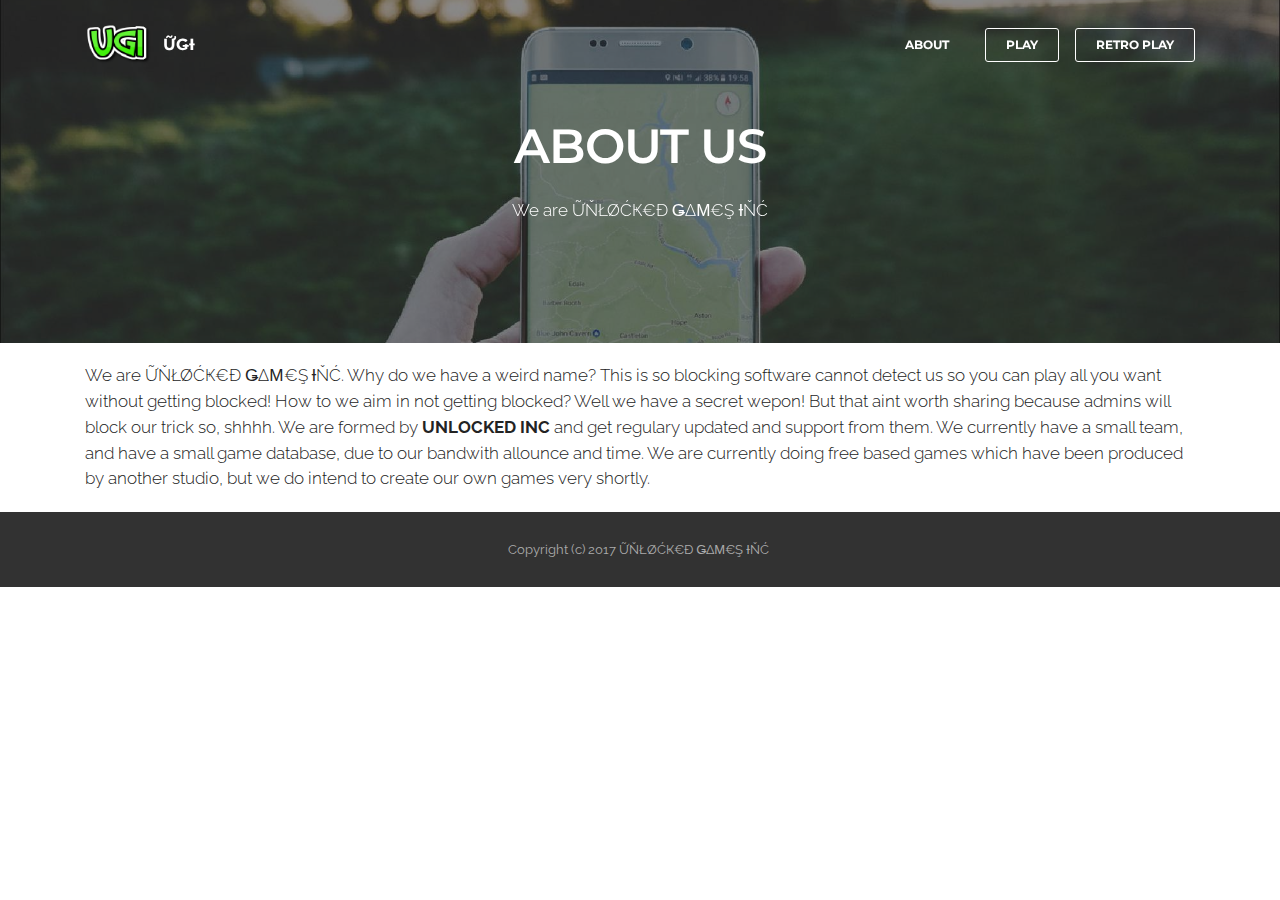
<file: about.html>
<!DOCTYPE html>
<html>
<head>
  <!-- Site made with Mobirise Website Builder v3.12.1, https://mobirise.com -->
  <meta charset="UTF-8">
  <meta http-equiv="X-UA-Compatible" content="IE=edge">
  <meta name="generator" content="Mobirise v3.12.1, mobirise.com">
  <meta name="viewport" content="width=device-width, initial-scale=1">
  <link rel="shortcut icon" href="assets/images/coollogo-com-168x128.png" type="image/x-icon">
  <meta name="description" content="WE ARE NOTHING">
  <title>ỮŇŁØĆҜ€Đ ǤΔΜ€Ş ƗŇĆ</title>
  <link rel="stylesheet" href="https://fonts.googleapis.com/css?family=Lora:400,700,400italic,700italic&amp;subset=latin">
  <link rel="stylesheet" href="https://fonts.googleapis.com/css?family=Montserrat:400,700">
  <link rel="stylesheet" href="https://fonts.googleapis.com/css?family=Raleway:100,100i,200,200i,300,300i,400,400i,500,500i,600,600i,700,700i,800,800i,900,900i">
  <link rel="stylesheet" href="assets/bootstrap-material-design-font/css/material.css">
  <link rel="stylesheet" href="assets/tether/tether.min.css">
  <link rel="stylesheet" href="assets/bootstrap/css/bootstrap.min.css">
  <link rel="stylesheet" href="assets/dropdown/css/style.css">
  <link rel="stylesheet" href="assets/animate.css/animate.min.css">
  <link rel="stylesheet" href="assets/theme/css/style.css">
  <link rel="stylesheet" href="assets/mobirise/css/mbr-additional.css" type="text/css">
  
  
  
</head>
<body>
<section id="menu-3">

    <nav class="navbar navbar-dropdown bg-color transparent navbar-fixed-top">
        <div class="container">

            <div class="mbr-table">
                <div class="mbr-table-cell">

                    <div class="navbar-brand">
                        <a href="index.html" class="navbar-logo"><img src="assets/images/coollogo-com-168x128.png" alt="Mobirise"></a>
                        <a class="navbar-caption" href="index.html">ỮǤƗ</a>
                    </div>

                </div>
                <div class="mbr-table-cell">

                    <button class="navbar-toggler pull-xs-right hidden-md-up" type="button" data-toggle="collapse" data-target="#exCollapsingNavbar">
                        <div class="hamburger-icon"></div>
                    </button>

                    <ul class="nav-dropdown collapse pull-xs-right nav navbar-nav navbar-toggleable-sm" id="exCollapsingNavbar"><li class="nav-item"><a class="nav-link link" href="about.html">ABOUT</a></li><li class="nav-item nav-btn"><a class="nav-link btn btn-white btn-white-outline" href="g_lib.html">PLAY</a></li><li class="nav-item nav-btn"><a class="nav-link btn btn-white btn-white-outline" href="r_g_lib.html">RETRO PLAY</a></li></ul>
                    <button hidden="" class="navbar-toggler navbar-close" type="button" data-toggle="collapse" data-target="#exCollapsingNavbar">
                        <div class="close-icon"></div>
                    </button>

                </div>
            </div>

        </div>
    </nav>

</section>

<section class="engine"><a rel="external" href="https://mobirise.com">Mobirise Web Page Maker</a></section><section class="mbr-section article mbr-parallax-background mbr-after-navbar" id="msg-box8-4" style="background-image: url(assets/images/mbr-2000x1331.jpg); padding-top: 120px; padding-bottom: 120px;">

    <div class="mbr-overlay" style="opacity: 0.5; background-color: rgb(34, 34, 34);">
    </div>
    <div class="container">
        <div class="row">
            <div class="col-md-8 col-md-offset-2 text-xs-center">
                <h3 class="mbr-section-title display-2">ABOUT US</h3>
                <div class="lead"><p>We are ỮŇŁØĆҜ€Đ ǤΔΜ€Ş ƗŇĆ</p></div>
                
            </div>
        </div>
    </div>

</section>

<section class="mbr-section article mbr-section__container" id="content1-5" style="background-color: rgb(255, 255, 255); padding-top: 20px; padding-bottom: 20px;">

    <div class="container">
        <div class="row">
            <div class="col-xs-12 lead">We are ỮŇŁØĆҜ€Đ ǤΔΜ€Ş ƗŇĆ. Why do we have a weird name? This is so blocking software cannot detect us so you can play all you want without getting blocked! How to we aim in not getting blocked? Well we have a secret wepon! But that aint worth sharing because admins will block our trick so, shhhh. We are formed by <strong>UNLOCKED INC</strong>&nbsp;and get regulary updated and support from them. We currently have a small team, and have a small game database, due to our bandwith allounce and time. We are currently doing free based games which have been produced by another studio, but we do intend to create our own games very shortly.</div>
        </div>
    </div>

</section>

<footer class="mbr-small-footer mbr-section mbr-section-nopadding" id="footer1-7" style="background-color: rgb(50, 50, 50); padding-top: 1.75rem; padding-bottom: 1.75rem;">
    
    <div class="container">
        <p class="text-xs-center">Copyright (c) 2017 ỮŇŁØĆҜ€Đ ǤΔΜ€Ş ƗŇĆ&nbsp;</p>
    </div>
</footer>


  <script src="assets/web/assets/jquery/jquery.min.js"></script>
  <script src="assets/tether/tether.min.js"></script>
  <script src="assets/bootstrap/js/bootstrap.min.js"></script>
  <script src="assets/smooth-scroll/smooth-scroll.js"></script>
  <script src="assets/dropdown/js/script.min.js"></script>
  <script src="assets/touch-swipe/jquery.touch-swipe.min.js"></script>
  <script src="assets/viewport-checker/jquery.viewportchecker.js"></script>
  <script src="assets/jarallax/jarallax.js"></script>
  <script src="assets/theme/js/script.js"></script>
  
  
  <input name="animation" type="hidden">
  </body>
</html>
</file>
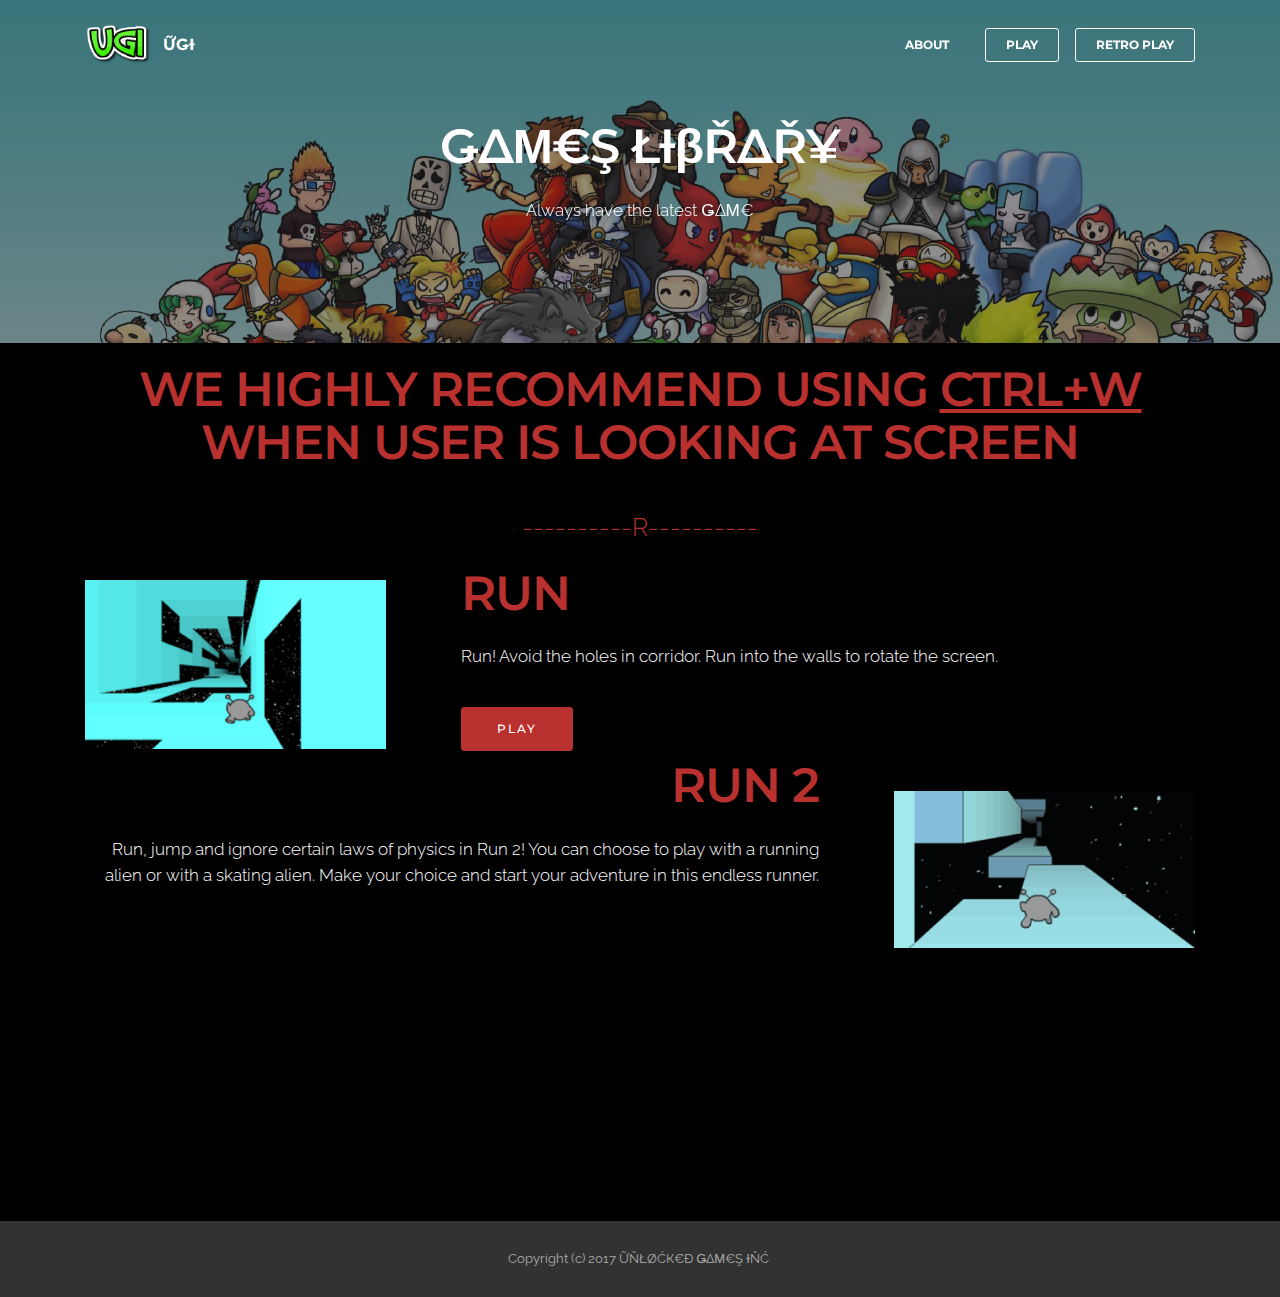
<file: g_lib.html>
<!DOCTYPE html>
<html>
<head>
  <!-- Site made with Mobirise Website Builder v3.12.1, https://mobirise.com -->
  <meta charset="UTF-8">
  <meta http-equiv="X-UA-Compatible" content="IE=edge">
  <meta name="generator" content="Mobirise v3.12.1, mobirise.com">
  <meta name="viewport" content="width=device-width, initial-scale=1">
  <link rel="shortcut icon" href="assets/images/coollogo-com-168x128.png" type="image/x-icon">
  <meta name="description" content="WE ARE NOTHING">
  <title>ỮŇŁØĆҜ€Đ ǤΔΜ€Ş ƗŇĆ</title>
  <link rel="stylesheet" href="https://fonts.googleapis.com/css?family=Lora:400,700,400italic,700italic&amp;subset=latin">
  <link rel="stylesheet" href="https://fonts.googleapis.com/css?family=Montserrat:400,700">
  <link rel="stylesheet" href="https://fonts.googleapis.com/css?family=Raleway:100,100i,200,200i,300,300i,400,400i,500,500i,600,600i,700,700i,800,800i,900,900i">
  <link rel="stylesheet" href="assets/bootstrap-material-design-font/css/material.css">
  <link rel="stylesheet" href="assets/tether/tether.min.css">
  <link rel="stylesheet" href="assets/bootstrap/css/bootstrap.min.css">
  <link rel="stylesheet" href="assets/dropdown/css/style.css">
  <link rel="stylesheet" href="assets/animate.css/animate.min.css">
  <link rel="stylesheet" href="assets/theme/css/style.css">
  <link rel="stylesheet" href="assets/mobirise/css/mbr-additional.css" type="text/css">
  
  
  
</head>
<body>
<section id="menu-2">

    <nav class="navbar navbar-dropdown bg-color transparent navbar-fixed-top">
        <div class="container">

            <div class="mbr-table">
                <div class="mbr-table-cell">

                    <div class="navbar-brand">
                        <a href="index.html" class="navbar-logo"><img src="assets/images/coollogo-com-168x128.png" alt="Mobirise"></a>
                        <a class="navbar-caption" href="index.html">ỮǤƗ</a>
                    </div>

                </div>
                <div class="mbr-table-cell">

                    <button class="navbar-toggler pull-xs-right hidden-md-up" type="button" data-toggle="collapse" data-target="#exCollapsingNavbar">
                        <div class="hamburger-icon"></div>
                    </button>

                    <ul class="nav-dropdown collapse pull-xs-right nav navbar-nav navbar-toggleable-sm" id="exCollapsingNavbar"><li class="nav-item"><a class="nav-link link" href="about.html">ABOUT</a></li><li class="nav-item nav-btn"><a class="nav-link btn btn-white btn-white-outline" href="g_lib.html">PLAY</a></li><li class="nav-item nav-btn"><a class="nav-link btn btn-white btn-white-outline" href="r_g_lib.html">RETRO PLAY</a></li></ul>
                    <button hidden="" class="navbar-toggler navbar-close" type="button" data-toggle="collapse" data-target="#exCollapsingNavbar">
                        <div class="close-icon"></div>
                    </button>

                </div>
            </div>

        </div>
    </nav>

</section>

<section class="engine"><a rel="external" href="https://mobirise.com">Mobirise Site Builder</a></section><section class="mbr-section article mbr-parallax-background mbr-after-navbar" id="msg-box8-9" style="background-image: url(assets/images/9b9cefa3d0b19285a39163230b8edb09-2000x1125.jpg); padding-top: 120px; padding-bottom: 120px;">

    <div class="mbr-overlay" style="opacity: 0.5; background-color: rgb(34, 34, 34);">
    </div>
    <div class="container">
        <div class="row">
            <div class="col-md-8 col-md-offset-2 text-xs-center">
                <h3 class="mbr-section-title display-2">ǤΔΜ€Ş ŁƗβŘΔŘ¥</h3>
                <div class="lead"><p>Always have the latest ǤΔΜ€</p></div>
                
            </div>
        </div>
    </div>

</section>

<section class="mbr-section mbr-section__container article" id="header3-b" style="background-color: rgb(0, 0, 0); padding-top: 20px; padding-bottom: 20px;">
    <div class="container">
        <div class="row">
            <div class="col-xs-12">
                <h3 class="mbr-section-title display-2">WE HIGHLY RECOMMEND USING <u>CTRL+W</u> WHEN USER IS LOOKING AT SCREEN</h3>
                
            </div>
        </div>
    </div>
</section>

<section class="mbr-section article mbr-section__container" id="content1-c" style="background-color: rgb(0, 0, 0); padding-top: 20px; padding-bottom: 20px;">

    <div class="container">
        <div class="row">
            <div class="col-xs-12 lead"><p>----------R----------</p></div>
        </div>
    </div>

</section>

<section class="mbr-section" id="msg-box5-a" style="background-color: rgb(0, 0, 0); padding-top: 0px; padding-bottom: 0px;">

    
    <div class="container">
        <div class="row">
            <div class="mbr-table-md-up">

              <div class="mbr-table-cell mbr-right-padding-md-up mbr-valign-top col-md-7 image-size" style="width: 33%;">
                  <div class="mbr-figure"><img src="assets/images/download-9-1400x784.png"></div>
              </div>

              


              <div class="mbr-table-cell col-md-5 text-xs-center text-md-left content-size">
                  <h3 class="mbr-section-title display-2">RUN</h3>
                  <div class="lead">

                    <p>Run! Avoid the holes in corridor. Run into the walls to rotate the screen.</p>

                  </div>

                  <div><a class="btn btn-primary" href="Flash/run.swf" target="_blank">PLAY</a></div>
              </div>


              

            </div>
        </div>
    </div>

</section>

<section class="mbr-section" id="msg-box5-d" style="background-color: rgb(0, 0, 0); padding-top: 0px; padding-bottom: 0px;">

    
    <div class="container">
        <div class="row">
            <div class="mbr-table-md-up">

              

              <div class="mbr-table-cell col-md-5 text-xs-center text-md-right content-size">
                  <h3 class="mbr-section-title display-2">RUN 2</h3>
                  <div class="lead">

                    <p>Run, jump and ignore certain laws of physics in Run 2! You can choose to play with a running alien or with a skating alien. Make your choice and start your adventure in this endless runner.</p>

                  </div>

                  <div><a class="btn btn-primary" href="Flash/run_2.swf" target="_blank">PLAY</a></div>
              </div>


              


              <div class="mbr-table-cell mbr-left-padding-md-up mbr-valign-top col-md-7 image-size" style="width: 33%;">
                  <div class="mbr-figure"><img src="assets/images/run-1400x730.png"></div>
              </div>

            </div>
        </div>
    </div>

</section>

<section class="mbr-section" id="msg-box5-e" style="background-color: rgb(0, 0, 0); padding-top: 0px; padding-bottom: 0px;">

    
    <div class="container">
        <div class="row">
            <div class="mbr-table-md-up">

              <div class="mbr-table-cell mbr-right-padding-md-up mbr-valign-top col-md-7 image-size" style="width: 35%;">
                  <div class="mbr-figure"><img src="assets/images/run-1400x731.jpg"></div>
              </div>

              


              <div class="mbr-table-cell col-md-5 text-xs-center text-md-left content-size">
                  <h3 class="mbr-section-title display-2">RUN 3</h3>
                  <div class="lead">

                    <p>Run 3 is an incredibly addicting, endless runner-type action/platforming game in which you play as a little grey alien. The little alien is trespassing in an architecturally challenged area that is floating in space.</p>

                  </div>

                  <div><a class="btn btn-primary" href="Flash/run_3_beta.swf" target="_blank">PLAY</a></div>
              </div>


              

            </div>
        </div>
    </div>

</section>

<footer class="mbr-small-footer mbr-section mbr-section-nopadding" id="footer1-7" style="background-color: rgb(50, 50, 50); padding-top: 1.75rem; padding-bottom: 1.75rem;">
    
    <div class="container">
        <p class="text-xs-center">Copyright (c) 2017 ỮŇŁØĆҜ€Đ ǤΔΜ€Ş ƗŇĆ&nbsp;</p>
    </div>
</footer>


  <script src="assets/web/assets/jquery/jquery.min.js"></script>
  <script src="assets/tether/tether.min.js"></script>
  <script src="assets/bootstrap/js/bootstrap.min.js"></script>
  <script src="assets/smooth-scroll/smooth-scroll.js"></script>
  <script src="assets/dropdown/js/script.min.js"></script>
  <script src="assets/touch-swipe/jquery.touch-swipe.min.js"></script>
  <script src="assets/viewport-checker/jquery.viewportchecker.js"></script>
  <script src="assets/jarallax/jarallax.js"></script>
  <script src="assets/theme/js/script.js"></script>
  
  
  <input name="animation" type="hidden">
  </body>
</html>
</file>
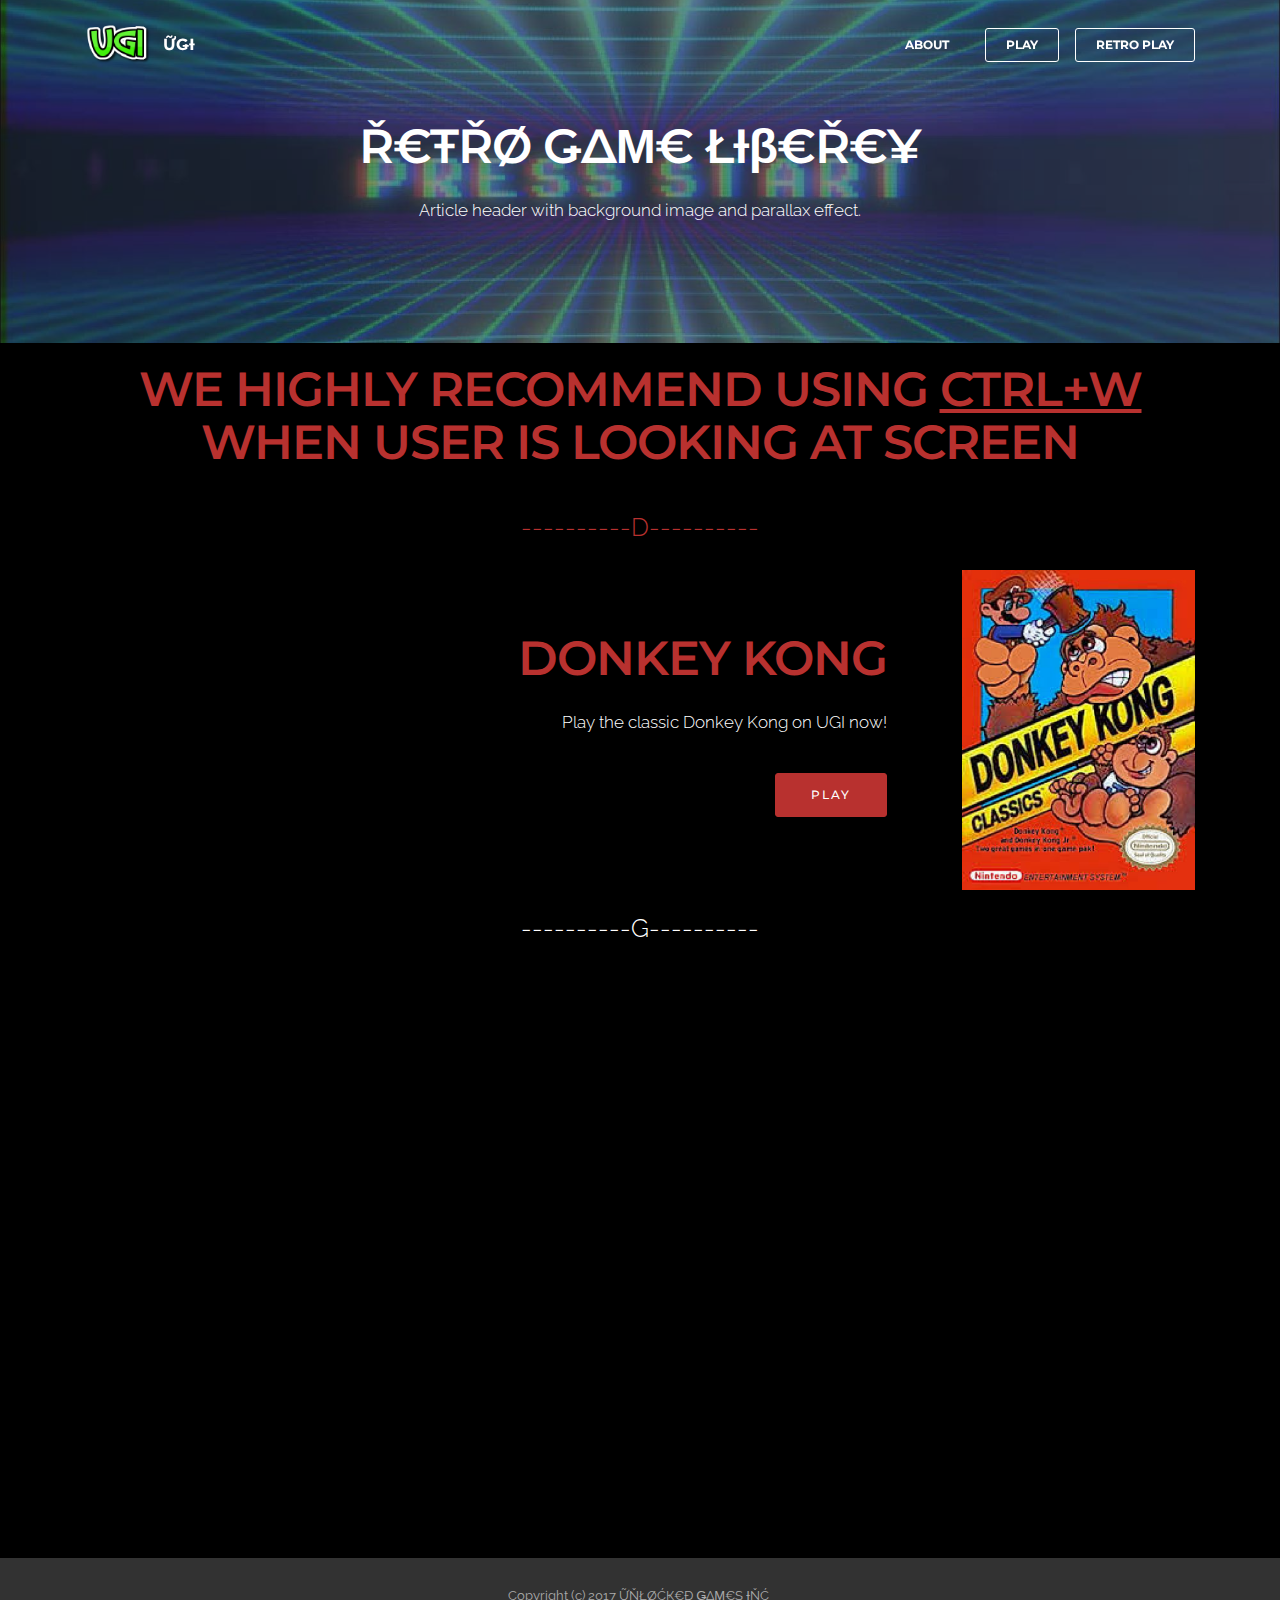
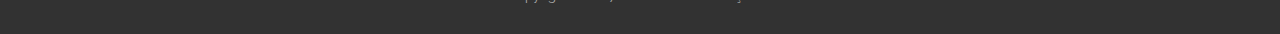
<file: r_g_lib.html>
<!DOCTYPE html>
<html>
<head>
  <!-- Site made with Mobirise Website Builder v3.12.1, https://mobirise.com -->
  <meta charset="UTF-8">
  <meta http-equiv="X-UA-Compatible" content="IE=edge">
  <meta name="generator" content="Mobirise v3.12.1, mobirise.com">
  <meta name="viewport" content="width=device-width, initial-scale=1">
  <link rel="shortcut icon" href="assets/images/coollogo-com-168x128.png" type="image/x-icon">
  <meta name="description" content="WE ARE NOTHING">
  <title>ỮŇŁØĆҜ€Đ ǤΔΜ€Ş ƗŇĆ</title>
  <link rel="stylesheet" href="https://fonts.googleapis.com/css?family=Lora:400,700,400italic,700italic&amp;subset=latin">
  <link rel="stylesheet" href="https://fonts.googleapis.com/css?family=Montserrat:400,700">
  <link rel="stylesheet" href="https://fonts.googleapis.com/css?family=Raleway:100,100i,200,200i,300,300i,400,400i,500,500i,600,600i,700,700i,800,800i,900,900i">
  <link rel="stylesheet" href="assets/bootstrap-material-design-font/css/material.css">
  <link rel="stylesheet" href="assets/tether/tether.min.css">
  <link rel="stylesheet" href="assets/bootstrap/css/bootstrap.min.css">
  <link rel="stylesheet" href="assets/dropdown/css/style.css">
  <link rel="stylesheet" href="assets/animate.css/animate.min.css">
  <link rel="stylesheet" href="assets/theme/css/style.css">
  <link rel="stylesheet" href="assets/mobirise/css/mbr-additional.css" type="text/css">
  
  
  
</head>
<body>
<section id="menu-f">

    <nav class="navbar navbar-dropdown bg-color transparent navbar-fixed-top">
        <div class="container">

            <div class="mbr-table">
                <div class="mbr-table-cell">

                    <div class="navbar-brand">
                        <a href="index.html" class="navbar-logo"><img src="assets/images/coollogo-com-168x128.png" alt="Mobirise"></a>
                        <a class="navbar-caption" href="index.html">ỮǤƗ</a>
                    </div>

                </div>
                <div class="mbr-table-cell">

                    <button class="navbar-toggler pull-xs-right hidden-md-up" type="button" data-toggle="collapse" data-target="#exCollapsingNavbar">
                        <div class="hamburger-icon"></div>
                    </button>

                    <ul class="nav-dropdown collapse pull-xs-right nav navbar-nav navbar-toggleable-sm" id="exCollapsingNavbar"><li class="nav-item"><a class="nav-link link" href="about.html">ABOUT</a></li><li class="nav-item nav-btn"><a class="nav-link btn btn-white btn-white-outline" href="g_lib.html">PLAY</a></li><li class="nav-item nav-btn"><a class="nav-link btn btn-white btn-white-outline" href="r_g_lib.html">RETRO PLAY</a></li></ul>
                    <button hidden="" class="navbar-toggler navbar-close" type="button" data-toggle="collapse" data-target="#exCollapsingNavbar">
                        <div class="close-icon"></div>
                    </button>

                </div>
            </div>

        </div>
    </nav>

</section>

<section class="engine"><a rel="external" href="https://mobirise.com">mobirise.com</a></section><section class="mbr-section article mbr-after-navbar" id="msg-box8-h" style="background-image: url(assets/images/1-2000x1126.jpg); padding-top: 120px; padding-bottom: 120px;">

    <div class="mbr-overlay" style="opacity: 0.5; background-color: rgb(34, 34, 34);">
    </div>
    <div class="container">
        <div class="row">
            <div class="col-md-8 col-md-offset-2 text-xs-center">
                <h3 class="mbr-section-title display-2">Ř€ŦŘØ ǤΔΜ€ ŁƗβ€Ř€¥</h3>
                <div class="lead"><p>Article header with background image and parallax effect.</p></div>
                
            </div>
        </div>
    </div>

</section>

<section class="mbr-section mbr-section__container article" id="header3-l" style="background-color: rgb(0, 0, 0); padding-top: 20px; padding-bottom: 20px;">
    <div class="container">
        <div class="row">
            <div class="col-xs-12">
                <h3 class="mbr-section-title display-2">WE HIGHLY RECOMMEND USING <u>CTRL+W</u> WHEN USER IS LOOKING AT SCREEN</h3>
                
            </div>
        </div>
    </div>
</section>

<section class="mbr-section article mbr-section__container" id="content1-n" style="background-color: rgb(0, 0, 0); padding-top: 20px; padding-bottom: 20px;">

    <div class="container">
        <div class="row">
            <div class="col-xs-12 lead"><p>----------D----------</p></div>
        </div>
    </div>

</section>

<section class="mbr-section" id="msg-box5-k" style="background-color: rgb(0, 0, 0); padding-top: 0px; padding-bottom: 0px;">

    
    <div class="container">
        <div class="row">
            <div class="mbr-table-md-up">

              

              <div class="mbr-table-cell col-md-5 text-xs-center text-md-right content-size">
                  <h3 class="mbr-section-title display-2">DONKEY KONG</h3>
                  <div class="lead">

                    <p>Play the classic Donkey Kong on UGI now!</p>

                  </div>

                  <div><a class="btn btn-primary" href="Flash\retro\UGI-donkey-kong.swf" target="_blank">PLAY</a></div>
              </div>


              


              <div class="mbr-table-cell mbr-left-padding-md-up mbr-valign-top col-md-7 image-size" style="width: 27%;">
                  <div class="mbr-figure"><img src="assets/images/download-1-1400x1927.jpg"></div>
              </div>

            </div>
        </div>
    </div>

</section>

<section class="mbr-section article mbr-section__container" id="content1-o" style="background-color: rgb(0, 0, 0); padding-top: 20px; padding-bottom: 20px;">

    <div class="container">
        <div class="row">
            <div class="col-xs-12 lead">----------G----------</div>
        </div>
    </div>

</section>

<section class="mbr-section" id="msg-box5-p" style="background-color: rgb(0, 0, 0); padding-top: 0px; padding-bottom: 0px;">

    
    <div class="container">
        <div class="row">
            <div class="mbr-table-md-up">

              <div class="mbr-table-cell mbr-right-padding-md-up mbr-valign-top col-md-7 image-size" style="width: 32%;">
                  <div class="mbr-figure"><img src="assets/images/maxresdefault-1400x1050.jpg"></div>
              </div>

              


              <div class="mbr-table-cell col-md-5 text-xs-center text-md-left content-size">
                  <h3 class="mbr-section-title display-2">GALAGA</h3>
                  <div class="lead">

                    <p>Play the classic Galaga on UGI now!</p>

                  </div>

                  <div><a class="btn btn-primary" href="Flash\retro\UGI-galaga.swf" target="_blank">PLAY</a></div>
              </div>


              

            </div>
        </div>
    </div>

</section>

<section class="mbr-section article mbr-section__container" id="content1-m" style="background-color: rgb(0, 0, 0); padding-top: 20px; padding-bottom: 20px;">

    <div class="container">
        <div class="row">
            <div class="col-xs-12 lead"><p>----------M----------</p></div>
        </div>
    </div>

</section>

<section class="mbr-section" id="msg-box5-i" style="background-color: rgb(0, 0, 0); padding-top: 0px; padding-bottom: 0px;">

    
    <div class="container">
        <div class="row">
            <div class="mbr-table-md-up">

              

              <div class="mbr-table-cell col-md-5 text-xs-center text-md-right content-size">
                  <h3 class="mbr-section-title display-2">MARIO CROSSOVER</h3>
                  <div class="lead">

                    <p>Play with your faviourte characters in a mario crossover adventure!<br>*Contains ad, will be disabled soon</p>

                  </div>

                  <div><a class="btn btn-primary" href="Flash\retro\UGI-mario.swf" target="_blank">PLAY</a></div>
              </div>


              


              <div class="mbr-table-cell mbr-left-padding-md-up mbr-valign-top col-md-7 image-size" style="width: 32%;">
                  <div class="mbr-figure"><img src="assets/images/mario-8bit-1400x1400.png"></div>
              </div>

            </div>
        </div>
    </div>

</section>

<footer class="mbr-small-footer mbr-section mbr-section-nopadding" id="footer1-g" style="background-color: rgb(50, 50, 50); padding-top: 1.75rem; padding-bottom: 1.75rem;">
    
    <div class="container">
        <p class="text-xs-center">Copyright (c) 2017 ỮŇŁØĆҜ€Đ ǤΔΜ€Ş ƗŇĆ&nbsp;</p>
    </div>
</footer>


  <script src="assets/web/assets/jquery/jquery.min.js"></script>
  <script src="assets/tether/tether.min.js"></script>
  <script src="assets/bootstrap/js/bootstrap.min.js"></script>
  <script src="assets/smooth-scroll/smooth-scroll.js"></script>
  <script src="assets/dropdown/js/script.min.js"></script>
  <script src="assets/touch-swipe/jquery.touch-swipe.min.js"></script>
  <script src="assets/viewport-checker/jquery.viewportchecker.js"></script>
  <script src="assets/theme/js/script.js"></script>
  
  
  <input name="animation" type="hidden">
  </body>
</html>
</file>
<file: assets/bootstrap-material-design-font/css/material.css>
@font-face {
  font-family: 'Material-Design-Icons';
  src: url('../fonts/Material-Design-Icons.eot?3ocs8m');
  src: url('../fonts/Material-Design-Icons.eot?#iefix3ocs8m') format('embedded-opentype'), url('../fonts/Material-Design-Icons.woff?3ocs8m') format('woff'), url('../fonts/Material-Design-Icons.ttf?3ocs8m') format('truetype'), url('../fonts/Material-Design-Icons.svg?3ocs8m#Material-Design-Icons') format('svg');
  font-weight: normal;
  font-style: normal;
}
[class^="mdi-"],
[class*="mdi-"] {
  speak: none;
  display: inline-block;
  font-style: normal;
  font-variant:normal;
  font-weight:normal;
  /*font-size:24px;*/
  line-height:1;
  font-family:'Material-Design-Icons' !important;
  text-rendering: auto;
  
  -webkit-font-smoothing: antialiased;
  -moz-osx-font-smoothing: grayscale;
  -webkit-transform: translate(0, 0);
      -ms-transform: translate(0, 0);
          transform: translate(0, 0);
}
[class^="mdi-"]:before,
[class*="mdi-"]:before {
  display: inline-block;
  speak: none;
  text-decoration: inherit;
}
[class^="mdi-"].pull-left,
[class*="mdi-"].pull-left {
  margin-right: .3em;
}
[class^="mdi-"].pull-right,
[class*="mdi-"].pull-right {
  margin-left: .3em;
}
[class^="mdi-"].mdi-lg:before,
[class*="mdi-"].mdi-lg:before,
[class^="mdi-"].mdi-lg:after,
[class*="mdi-"].mdi-lg:after {
  font-size: 1.33333333em;
  line-height: 0.75em;
  vertical-align: -15%;
}
[class^="mdi-"].mdi-2x:before,
[class*="mdi-"].mdi-2x:before,
[class^="mdi-"].mdi-2x:after,
[class*="mdi-"].mdi-2x:after {
  font-size: 2em;
}
[class^="mdi-"].mdi-3x:before,
[class*="mdi-"].mdi-3x:before,
[class^="mdi-"].mdi-3x:after,
[class*="mdi-"].mdi-3x:after {
  font-size: 3em;
}
[class^="mdi-"].mdi-4x:before,
[class*="mdi-"].mdi-4x:before,
[class^="mdi-"].mdi-4x:after,
[class*="mdi-"].mdi-4x:after {
  font-size: 4em;
}
[class^="mdi-"].mdi-5x:before,
[class*="mdi-"].mdi-5x:before,
[class^="mdi-"].mdi-5x:after,
[class*="mdi-"].mdi-5x:after {
  font-size: 5em;
}
[class^="mdi-device-signal-cellular-"]:after,
[class^="mdi-device-battery-"]:after,
[class^="mdi-device-battery-charging-"]:after,
[class^="mdi-device-signal-cellular-connected-no-internet-"]:after,
[class^="mdi-device-signal-wifi-"]:after,
[class^="mdi-device-signal-wifi-statusbar-not-connected"]:after,
.mdi-device-network-wifi:after {
  opacity: .3;
  position: absolute;
  left: 0;
  top: 0;
  z-index: 1;
  display: inline-block;
  speak: none;
  text-decoration: inherit;
}
[class^="mdi-device-signal-cellular-"]:after {
  content: "\e758";
}
[class^="mdi-device-battery-"]:after {
  content: "\e735";
}
[class^="mdi-device-battery-charging-"]:after {
  content: "\e733";
}
[class^="mdi-device-signal-cellular-connected-no-internet-"]:after {
  content: "\e75d";
}
[class^="mdi-device-signal-wifi-"]:after,
.mdi-device-network-wifi:after {
  content: "\e765";
}
[class^="mdi-device-signal-wifi-statusbasr-not-connected"]:after {
  content: "\e8f7";
}
.mdi-device-signal-cellular-off:after,
.mdi-device-signal-cellular-null:after,
.mdi-device-signal-cellular-no-sim:after,
.mdi-device-signal-wifi-off:after,
.mdi-device-signal-wifi-4-bar:after,
.mdi-device-signal-cellular-4-bar:after,
.mdi-device-battery-alert:after,
.mdi-device-signal-cellular-connected-no-internet-4-bar:after,
.mdi-device-battery-std:after,
.mdi-device-battery-full .mdi-device-battery-unknown:after {
  content: "";
}
.mdi-fw {
  width: 1.28571429em;
  text-align: center;
}
.mdi-ul {
  padding-left: 0;
  margin-left: 2.14285714em;
  list-style-type: none;
}
.mdi-ul > li {
  position: relative;
}
.mdi-li {
  position: absolute;
  left: -2.14285714em;
  width: 2.14285714em;
  top: 0.14285714em;
  text-align: center;
}
.mdi-li.mdi-lg {
  left: -1.85714286em;
}
.mdi-border {
  padding: .2em .25em .15em;
  border: solid 0.08em #eeeeee;
  border-radius: .1em;
}
.mdi-spin {
  -webkit-animation: mdi-spin 2s infinite linear;
  animation: mdi-spin 2s infinite linear;
  -webkit-transform-origin: 50% 50%;
  -ms-transform-origin: 50% 50%;
      transform-origin: 50% 50%;
}
.mdi-pulse {
  -webkit-animation: mdi-spin 1s steps(8) infinite;
  animation: mdi-spin 1s steps(8) infinite;
  -webkit-transform-origin: 50% 50%;
  -ms-transform-origin: 50% 50%;
      transform-origin: 50% 50%;
}
@-webkit-keyframes mdi-spin {
  0% {
    -webkit-transform: rotate(0deg);
    transform: rotate(0deg);
  }
  100% {
    -webkit-transform: rotate(359deg);
    transform: rotate(359deg);
  }
}
@keyframes mdi-spin {
  0% {
    -webkit-transform: rotate(0deg);
    transform: rotate(0deg);
  }
  100% {
    -webkit-transform: rotate(359deg);
    transform: rotate(359deg);
  }
}
.mdi-rotate-90 {
  filter: progid:DXImageTransform.Microsoft.BasicImage(rotation=1);
  -webkit-transform: rotate(90deg);
  -ms-transform: rotate(90deg);
  transform: rotate(90deg);
}
.mdi-rotate-180 {
  filter: progid:DXImageTransform.Microsoft.BasicImage(rotation=2);
  -webkit-transform: rotate(180deg);
  -ms-transform: rotate(180deg);
  transform: rotate(180deg);
}
.mdi-rotate-270 {
  filter: progid:DXImageTransform.Microsoft.BasicImage(rotation=3);
  -webkit-transform: rotate(270deg);
  -ms-transform: rotate(270deg);
  transform: rotate(270deg);
}
.mdi-flip-horizontal {
  filter: progid:DXImageTransform.Microsoft.BasicImage(rotation=0, mirror=1);
  -webkit-transform: scale(-1, 1);
  -ms-transform: scale(-1, 1);
  transform: scale(-1, 1);
}
.mdi-flip-vertical {
  filter: progid:DXImageTransform.Microsoft.BasicImage(rotation=2, mirror=1);
  -webkit-transform: scale(1, -1);
  -ms-transform: scale(1, -1);
  transform: scale(1, -1);
}
:root .mdi-rotate-90,
:root .mdi-rotate-180,
:root .mdi-rotate-270,
:root .mdi-flip-horizontal,
:root .mdi-flip-vertical {
  -webkit-filter: none;
          filter: none;
}
.mdi-stack {
  position: relative;
  display: inline-block;
  width: 2em;
  height: 2em;
  line-height: 2em;
  vertical-align: middle;
}
.mdi-stack-1x,
.mdi-stack-2x {
  position: absolute;
  left: 0;
  width: 100%;
  text-align: center;
}
.mdi-stack-1x {
  line-height: inherit;
}
.mdi-stack-2x {
  font-size: 2em;
}
.mdi-inverse {
  color: #ffffff;
}
/* Start Icons */
.mdi-action-3d-rotation:before {
  content: "\e600";
}
.mdi-action-accessibility:before {
  content: "\e601";
}
.mdi-action-account-balance-wallet:before {
  content: "\e602";
}
.mdi-action-account-balance:before {
  content: "\e603";
}
.mdi-action-account-box:before {
  content: "\e604";
}
.mdi-action-account-child:before {
  content: "\e605";
}
.mdi-action-account-circle:before {
  content: "\e606";
}
.mdi-action-add-shopping-cart:before {
  content: "\e607";
}
.mdi-action-alarm-add:before {
  content: "\e608";
}
.mdi-action-alarm-off:before {
  content: "\e609";
}
.mdi-action-alarm-on:before {
  content: "\e60a";
}
.mdi-action-alarm:before {
  content: "\e60b";
}
.mdi-action-android:before {
  content: "\e60c";
}
.mdi-action-announcement:before {
  content: "\e60d";
}
.mdi-action-aspect-ratio:before {
  content: "\e60e";
}
.mdi-action-assessment:before {
  content: "\e60f";
}
.mdi-action-assignment-ind:before {
  content: "\e610";
}
.mdi-action-assignment-late:before {
  content: "\e611";
}
.mdi-action-assignment-return:before {
  content: "\e612";
}
.mdi-action-assignment-returned:before {
  content: "\e613";
}
.mdi-action-assignment-turned-in:before {
  content: "\e614";
}
.mdi-action-assignment:before {
  content: "\e615";
}
.mdi-action-autorenew:before {
  content: "\e616";
}
.mdi-action-backup:before {
  content: "\e617";
}
.mdi-action-book:before {
  content: "\e618";
}
.mdi-action-bookmark-outline:before {
  content: "\e619";
}
.mdi-action-bookmark:before {
  content: "\e61a";
}
.mdi-action-bug-report:before {
  content: "\e61b";
}
.mdi-action-cached:before {
  content: "\e61c";
}
.mdi-action-check-circle:before {
  content: "\e61d";
}
.mdi-action-class:before {
  content: "\e61e";
}
.mdi-action-credit-card:before {
  content: "\e61f";
}
.mdi-action-dashboard:before {
  content: "\e620";
}
.mdi-action-delete:before {
  content: "\e621";
}
.mdi-action-description:before {
  content: "\e622";
}
.mdi-action-dns:before {
  content: "\e623";
}
.mdi-action-done-all:before {
  content: "\e624";
}
.mdi-action-done:before {
  content: "\e625";
}
.mdi-action-event:before {
  content: "\e626";
}
.mdi-action-exit-to-app:before {
  content: "\e627";
}
.mdi-action-explore:before {
  content: "\e628";
}
.mdi-action-extension:before {
  content: "\e629";
}
.mdi-action-face-unlock:before {
  content: "\e62a";
}
.mdi-action-favorite-outline:before {
  content: "\e62b";
}
.mdi-action-favorite:before {
  content: "\e62c";
}
.mdi-action-find-in-page:before {
  content: "\e62d";
}
.mdi-action-find-replace:before {
  content: "\e62e";
}
.mdi-action-flip-to-back:before {
  content: "\e62f";
}
.mdi-action-flip-to-front:before {
  content: "\e630";
}
.mdi-action-get-app:before {
  content: "\e631";
}
.mdi-action-grade:before {
  content: "\e632";
}
.mdi-action-group-work:before {
  content: "\e633";
}
.mdi-action-help:before {
  content: "\e634";
}
.mdi-action-highlight-remove:before {
  content: "\e635";
}
.mdi-action-history:before {
  content: "\e636";
}
.mdi-action-home:before {
  content: "\e637";
}
.mdi-action-https:before {
  content: "\e638";
}
.mdi-action-info-outline:before {
  content: "\e639";
}
.mdi-action-info:before {
  content: "\e63a";
}
.mdi-action-input:before {
  content: "\e63b";
}
.mdi-action-invert-colors:before {
  content: "\e63c";
}
.mdi-action-label-outline:before {
  content: "\e63d";
}
.mdi-action-label:before {
  content: "\e63e";
}
.mdi-action-language:before {
  content: "\e63f";
}
.mdi-action-launch:before {
  content: "\e640";
}
.mdi-action-list:before {
  content: "\e641";
}
.mdi-action-lock-open:before {
  content: "\e642";
}
.mdi-action-lock-outline:before {
  content: "\e643";
}
.mdi-action-lock:before {
  content: "\e644";
}
.mdi-action-loyalty:before {
  content: "\e645";
}
.mdi-action-markunread-mailbox:before {
  content: "\e646";
}
.mdi-action-note-add:before {
  content: "\e647";
}
.mdi-action-open-in-browser:before {
  content: "\e648";
}
.mdi-action-open-in-new:before {
  content: "\e649";
}
.mdi-action-open-with:before {
  content: "\e64a";
}
.mdi-action-pageview:before {
  content: "\e64b";
}
.mdi-action-payment:before {
  content: "\e64c";
}
.mdi-action-perm-camera-mic:before {
  content: "\e64d";
}
.mdi-action-perm-contact-cal:before {
  content: "\e64e";
}
.mdi-action-perm-data-setting:before {
  content: "\e64f";
}
.mdi-action-perm-device-info:before {
  content: "\e650";
}
.mdi-action-perm-identity:before {
  content: "\e651";
}
.mdi-action-perm-media:before {
  content: "\e652";
}
.mdi-action-perm-phone-msg:before {
  content: "\e653";
}
.mdi-action-perm-scan-wifi:before {
  content: "\e654";
}
.mdi-action-picture-in-picture:before {
  content: "\e655";
}
.mdi-action-polymer:before {
  content: "\e656";
}
.mdi-action-print:before {
  content: "\e657";
}
.mdi-action-query-builder:before {
  content: "\e658";
}
.mdi-action-question-answer:before {
  content: "\e659";
}
.mdi-action-receipt:before {
  content: "\e65a";
}
.mdi-action-redeem:before {
  content: "\e65b";
}
.mdi-action-reorder:before {
  content: "\e65c";
}
.mdi-action-report-problem:before {
  content: "\e65d";
}
.mdi-action-restore:before {
  content: "\e65e";
}
.mdi-action-room:before {
  content: "\e65f";
}
.mdi-action-schedule:before {
  content: "\e660";
}
.mdi-action-search:before {
  content: "\e661";
}
.mdi-action-settings-applications:before {
  content: "\e662";
}
.mdi-action-settings-backup-restore:before {
  content: "\e663";
}
.mdi-action-settings-bluetooth:before {
  content: "\e664";
}
.mdi-action-settings-cell:before {
  content: "\e665";
}
.mdi-action-settings-display:before {
  content: "\e666";
}
.mdi-action-settings-ethernet:before {
  content: "\e667";
}
.mdi-action-settings-input-antenna:before {
  content: "\e668";
}
.mdi-action-settings-input-component:before {
  content: "\e669";
}
.mdi-action-settings-input-composite:before {
  content: "\e66a";
}
.mdi-action-settings-input-hdmi:before {
  content: "\e66b";
}
.mdi-action-settings-input-svideo:before {
  content: "\e66c";
}
.mdi-action-settings-overscan:before {
  content: "\e66d";
}
.mdi-action-settings-phone:before {
  content: "\e66e";
}
.mdi-action-settings-power:before {
  content: "\e66f";
}
.mdi-action-settings-remote:before {
  content: "\e670";
}
.mdi-action-settings-voice:before {
  content: "\e671";
}
.mdi-action-settings:before {
  content: "\e672";
}
.mdi-action-shop-two:before {
  content: "\e673";
}
.mdi-action-shop:before {
  content: "\e674";
}
.mdi-action-shopping-basket:before {
  content: "\e675";
}
.mdi-action-shopping-cart:before {
  content: "\e676";
}
.mdi-action-speaker-notes:before {
  content: "\e677";
}
.mdi-action-spellcheck:before {
  content: "\e678";
}
.mdi-action-star-rate:before {
  content: "\e679";
}
.mdi-action-stars:before {
  content: "\e67a";
}
.mdi-action-store:before {
  content: "\e67b";
}
.mdi-action-subject:before {
  content: "\e67c";
}
.mdi-action-supervisor-account:before {
  content: "\e67d";
}
.mdi-action-swap-horiz:before {
  content: "\e67e";
}
.mdi-action-swap-vert-circle:before {
  content: "\e67f";
}
.mdi-action-swap-vert:before {
  content: "\e680";
}
.mdi-action-system-update-tv:before {
  content: "\e681";
}
.mdi-action-tab-unselected:before {
  content: "\e682";
}
.mdi-action-tab:before {
  content: "\e683";
}
.mdi-action-theaters:before {
  content: "\e684";
}
.mdi-action-thumb-down:before {
  content: "\e685";
}
.mdi-action-thumb-up:before {
  content: "\e686";
}
.mdi-action-thumbs-up-down:before {
  content: "\e687";
}
.mdi-action-toc:before {
  content: "\e688";
}
.mdi-action-today:before {
  content: "\e689";
}
.mdi-action-track-changes:before {
  content: "\e68a";
}
.mdi-action-translate:before {
  content: "\e68b";
}
.mdi-action-trending-down:before {
  content: "\e68c";
}
.mdi-action-trending-neutral:before {
  content: "\e68d";
}
.mdi-action-trending-up:before {
  content: "\e68e";
}
.mdi-action-turned-in-not:before {
  content: "\e68f";
}
.mdi-action-turned-in:before {
  content: "\e690";
}
.mdi-action-verified-user:before {
  content: "\e691";
}
.mdi-action-view-agenda:before {
  content: "\e692";
}
.mdi-action-view-array:before {
  content: "\e693";
}
.mdi-action-view-carousel:before {
  content: "\e694";
}
.mdi-action-view-column:before {
  content: "\e695";
}
.mdi-action-view-day:before {
  content: "\e696";
}
.mdi-action-view-headline:before {
  content: "\e697";
}
.mdi-action-view-list:before {
  content: "\e698";
}
.mdi-action-view-module:before {
  content: "\e699";
}
.mdi-action-view-quilt:before {
  content: "\e69a";
}
.mdi-action-view-stream:before {
  content: "\e69b";
}
.mdi-action-view-week:before {
  content: "\e69c";
}
.mdi-action-visibility-off:before {
  content: "\e69d";
}
.mdi-action-visibility:before {
  content: "\e69e";
}
.mdi-action-wallet-giftcard:before {
  content: "\e69f";
}
.mdi-action-wallet-membership:before {
  content: "\e6a0";
}
.mdi-action-wallet-travel:before {
  content: "\e6a1";
}
.mdi-action-work:before {
  content: "\e6a2";
}
.mdi-alert-error:before {
  content: "\e6a3";
}
.mdi-alert-warning:before {
  content: "\e6a4";
}
.mdi-av-album:before {
  content: "\e6a5";
}
.mdi-av-closed-caption:before {
  content: "\e6a6";
}
.mdi-av-equalizer:before {
  content: "\e6a7";
}
.mdi-av-explicit:before {
  content: "\e6a8";
}
.mdi-av-fast-forward:before {
  content: "\e6a9";
}
.mdi-av-fast-rewind:before {
  content: "\e6aa";
}
.mdi-av-games:before {
  content: "\e6ab";
}
.mdi-av-hearing:before {
  content: "\e6ac";
}
.mdi-av-high-quality:before {
  content: "\e6ad";
}
.mdi-av-loop:before {
  content: "\e6ae";
}
.mdi-av-mic-none:before {
  content: "\e6af";
}
.mdi-av-mic-off:before {
  content: "\e6b0";
}
.mdi-av-mic:before {
  content: "\e6b1";
}
.mdi-av-movie:before {
  content: "\e6b2";
}
.mdi-av-my-library-add:before {
  content: "\e6b3";
}
.mdi-av-my-library-books:before {
  content: "\e6b4";
}
.mdi-av-my-library-music:before {
  content: "\e6b5";
}
.mdi-av-new-releases:before {
  content: "\e6b6";
}
.mdi-av-not-interested:before {
  content: "\e6b7";
}
.mdi-av-pause-circle-fill:before {
  content: "\e6b8";
}
.mdi-av-pause-circle-outline:before {
  content: "\e6b9";
}
.mdi-av-pause:before {
  content: "\e6ba";
}
.mdi-av-play-arrow:before {
  content: "\e6bb";
}
.mdi-av-play-circle-fill:before {
  content: "\e6bc";
}
.mdi-av-play-circle-outline:before {
  content: "\e6bd";
}
.mdi-av-play-shopping-bag:before {
  content: "\e6be";
}
.mdi-av-playlist-add:before {
  content: "\e6bf";
}
.mdi-av-queue-music:before {
  content: "\e6c0";
}
.mdi-av-queue:before {
  content: "\e6c1";
}
.mdi-av-radio:before {
  content: "\e6c2";
}
.mdi-av-recent-actors:before {
  content: "\e6c3";
}
.mdi-av-repeat-one:before {
  content: "\e6c4";
}
.mdi-av-repeat:before {
  content: "\e6c5";
}
.mdi-av-replay:before {
  content: "\e6c6";
}
.mdi-av-shuffle:before {
  content: "\e6c7";
}
.mdi-av-skip-next:before {
  content: "\e6c8";
}
.mdi-av-skip-previous:before {
  content: "\e6c9";
}
.mdi-av-snooze:before {
  content: "\e6ca";
}
.mdi-av-stop:before {
  content: "\e6cb";
}
.mdi-av-subtitles:before {
  content: "\e6cc";
}
.mdi-av-surround-sound:before {
  content: "\e6cd";
}
.mdi-av-timer:before {
  content: "\e6ce";
}
.mdi-av-video-collection:before {
  content: "\e6cf";
}
.mdi-av-videocam-off:before {
  content: "\e6d0";
}
.mdi-av-videocam:before {
  content: "\e6d1";
}
.mdi-av-volume-down:before {
  content: "\e6d2";
}
.mdi-av-volume-mute:before {
  content: "\e6d3";
}
.mdi-av-volume-off:before {
  content: "\e6d4";
}
.mdi-av-volume-up:before {
  content: "\e6d5";
}
.mdi-av-web:before {
  content: "\e6d6";
}
.mdi-communication-business:before {
  content: "\e6d7";
}
.mdi-communication-call-end:before {
  content: "\e6d8";
}
.mdi-communication-call-made:before {
  content: "\e6d9";
}
.mdi-communication-call-merge:before {
  content: "\e6da";
}
.mdi-communication-call-missed:before {
  content: "\e6db";
}
.mdi-communication-call-received:before {
  content: "\e6dc";
}
.mdi-communication-call-split:before {
  content: "\e6dd";
}
.mdi-communication-call:before {
  content: "\e6de";
}
.mdi-communication-chat:before {
  content: "\e6df";
}
.mdi-communication-clear-all:before {
  content: "\e6e0";
}
.mdi-communication-comment:before {
  content: "\e6e1";
}
.mdi-communication-contacts:before {
  content: "\e6e2";
}
.mdi-communication-dialer-sip:before {
  content: "\e6e3";
}
.mdi-communication-dialpad:before {
  content: "\e6e4";
}
.mdi-communication-dnd-on:before {
  content: "\e6e5";
}
.mdi-communication-email:before {
  content: "\e6e6";
}
.mdi-communication-forum:before {
  content: "\e6e7";
}
.mdi-communication-import-export:before {
  content: "\e6e8";
}
.mdi-communication-invert-colors-off:before {
  content: "\e6e9";
}
.mdi-communication-invert-colors-on:before {
  content: "\e6ea";
}
.mdi-communication-live-help:before {
  content: "\e6eb";
}
.mdi-communication-location-off:before {
  content: "\e6ec";
}
.mdi-communication-location-on:before {
  content: "\e6ed";
}
.mdi-communication-message:before {
  content: "\e6ee";
}
.mdi-communication-messenger:before {
  content: "\e6ef";
}
.mdi-communication-no-sim:before {
  content: "\e6f0";
}
.mdi-communication-phone:before {
  content: "\e6f1";
}
.mdi-communication-portable-wifi-off:before {
  content: "\e6f2";
}
.mdi-communication-quick-contacts-dialer:before {
  content: "\e6f3";
}
.mdi-communication-quick-contacts-mail:before {
  content: "\e6f4";
}
.mdi-communication-ring-volume:before {
  content: "\e6f5";
}
.mdi-communication-stay-current-landscape:before {
  content: "\e6f6";
}
.mdi-communication-stay-current-portrait:before {
  content: "\e6f7";
}
.mdi-communication-stay-primary-landscape:before {
  content: "\e6f8";
}
.mdi-communication-stay-primary-portrait:before {
  content: "\e6f9";
}
.mdi-communication-swap-calls:before {
  content: "\e6fa";
}
.mdi-communication-textsms:before {
  content: "\e6fb";
}
.mdi-communication-voicemail:before {
  content: "\e6fc";
}
.mdi-communication-vpn-key:before {
  content: "\e6fd";
}
.mdi-content-add-box:before {
  content: "\e6fe";
}
.mdi-content-add-circle-outline:before {
  content: "\e6ff";
}
.mdi-content-add-circle:before {
  content: "\e700";
}
.mdi-content-add:before {
  content: "\e701";
}
.mdi-content-archive:before {
  content: "\e702";
}
.mdi-content-backspace:before {
  content: "\e703";
}
.mdi-content-block:before {
  content: "\e704";
}
.mdi-content-clear:before {
  content: "\e705";
}
.mdi-content-content-copy:before {
  content: "\e706";
}
.mdi-content-content-cut:before {
  content: "\e707";
}
.mdi-content-content-paste:before {
  content: "\e708";
}
.mdi-content-create:before {
  content: "\e709";
}
.mdi-content-drafts:before {
  content: "\e70a";
}
.mdi-content-filter-list:before {
  content: "\e70b";
}
.mdi-content-flag:before {
  content: "\e70c";
}
.mdi-content-forward:before {
  content: "\e70d";
}
.mdi-content-gesture:before {
  content: "\e70e";
}
.mdi-content-inbox:before {
  content: "\e70f";
}
.mdi-content-link:before {
  content: "\e710";
}
.mdi-content-mail:before {
  content: "\e711";
}
.mdi-content-markunread:before {
  content: "\e712";
}
.mdi-content-redo:before {
  content: "\e713";
}
.mdi-content-remove-circle-outline:before {
  content: "\e714";
}
.mdi-content-remove-circle:before {
  content: "\e715";
}
.mdi-content-remove:before {
  content: "\e716";
}
.mdi-content-reply-all:before {
  content: "\e717";
}
.mdi-content-reply:before {
  content: "\e718";
}
.mdi-content-report:before {
  content: "\e719";
}
.mdi-content-save:before {
  content: "\e71a";
}
.mdi-content-select-all:before {
  content: "\e71b";
}
.mdi-content-send:before {
  content: "\e71c";
}
.mdi-content-sort:before {
  content: "\e71d";
}
.mdi-content-text-format:before {
  content: "\e71e";
}
.mdi-content-undo:before {
  content: "\e71f";
}
.mdi-editor-attach-file:before {
  content: "\e776";
}
.mdi-editor-attach-money:before {
  content: "\e777";
}
.mdi-editor-border-all:before {
  content: "\e778";
}
.mdi-editor-border-bottom:before {
  content: "\e779";
}
.mdi-editor-border-clear:before {
  content: "\e77a";
}
.mdi-editor-border-color:before {
  content: "\e77b";
}
.mdi-editor-border-horizontal:before {
  content: "\e77c";
}
.mdi-editor-border-inner:before {
  content: "\e77d";
}
.mdi-editor-border-left:before {
  content: "\e77e";
}
.mdi-editor-border-outer:before {
  content: "\e77f";
}
.mdi-editor-border-right:before {
  content: "\e780";
}
.mdi-editor-border-style:before {
  content: "\e781";
}
.mdi-editor-border-top:before {
  content: "\e782";
}
.mdi-editor-border-vertical:before {
  content: "\e783";
}
.mdi-editor-format-align-center:before {
  content: "\e784";
}
.mdi-editor-format-align-justify:before {
  content: "\e785";
}
.mdi-editor-format-align-left:before {
  content: "\e786";
}
.mdi-editor-format-align-right:before {
  content: "\e787";
}
.mdi-editor-format-bold:before {
  content: "\e788";
}
.mdi-editor-format-clear:before {
  content: "\e789";
}
.mdi-editor-format-color-fill:before {
  content: "\e78a";
}
.mdi-editor-format-color-reset:before {
  content: "\e78b";
}
.mdi-editor-format-color-text:before {
  content: "\e78c";
}
.mdi-editor-format-indent-decrease:before {
  content: "\e78d";
}
.mdi-editor-format-indent-increase:before {
  content: "\e78e";
}
.mdi-editor-format-italic:before {
  content: "\e78f";
}
.mdi-editor-format-line-spacing:before {
  content: "\e790";
}
.mdi-editor-format-list-bulleted:before {
  content: "\e791";
}
.mdi-editor-format-list-numbered:before {
  content: "\e792";
}
.mdi-editor-format-paint:before {
  content: "\e793";
}
.mdi-editor-format-quote:before {
  content: "\e794";
}
.mdi-editor-format-size:before {
  content: "\e795";
}
.mdi-editor-format-strikethrough:before {
  content: "\e796";
}
.mdi-editor-format-textdirection-l-to-r:before {
  content: "\e797";
}
.mdi-editor-format-textdirection-r-to-l:before {
  content: "\e798";
}
.mdi-editor-format-underline:before {
  content: "\e799";
}
.mdi-editor-functions:before {
  content: "\e79a";
}
.mdi-editor-insert-chart:before {
  content: "\e79b";
}
.mdi-editor-insert-comment:before {
  content: "\e79c";
}
.mdi-editor-insert-drive-file:before {
  content: "\e79d";
}
.mdi-editor-insert-emoticon:before {
  content: "\e79e";
}
.mdi-editor-insert-invitation:before {
  content: "\e79f";
}
.mdi-editor-insert-link:before {
  content: "\e7a0";
}
.mdi-editor-insert-photo:before {
  content: "\e7a1";
}
.mdi-editor-merge-type:before {
  content: "\e7a2";
}
.mdi-editor-mode-comment:before {
  content: "\e7a3";
}
.mdi-editor-mode-edit:before {
  content: "\e7a4";
}
.mdi-editor-publish:before {
  content: "\e7a5";
}
.mdi-editor-vertical-align-bottom:before {
  content: "\e7a6";
}
.mdi-editor-vertical-align-center:before {
  content: "\e7a7";
}
.mdi-editor-vertical-align-top:before {
  content: "\e7a8";
}
.mdi-editor-wrap-text:before {
  content: "\e7a9";
}
.mdi-file-attachment:before {
  content: "\e7aa";
}
.mdi-file-cloud-circle:before {
  content: "\e7ab";
}
.mdi-file-cloud-done:before {
  content: "\e7ac";
}
.mdi-file-cloud-download:before {
  content: "\e7ad";
}
.mdi-file-cloud-off:before {
  content: "\e7ae";
}
.mdi-file-cloud-queue:before {
  content: "\e7af";
}
.mdi-file-cloud-upload:before {
  content: "\e7b0";
}
.mdi-file-cloud:before {
  content: "\e7b1";
}
.mdi-file-file-download:before {
  content: "\e7b2";
}
.mdi-file-file-upload:before {
  content: "\e7b3";
}
.mdi-file-folder-open:before {
  content: "\e7b4";
}
.mdi-file-folder-shared:before {
  content: "\e7b5";
}
.mdi-file-folder:before {
  content: "\e7b6";
}
.mdi-device-access-alarm:before {
  content: "\e720";
}
.mdi-device-access-alarms:before {
  content: "\e721";
}
.mdi-device-access-time:before {
  content: "\e722";
}
.mdi-device-add-alarm:before {
  content: "\e723";
}
.mdi-device-airplanemode-off:before {
  content: "\e724";
}
.mdi-device-airplanemode-on:before {
  content: "\e725";
}
.mdi-device-battery-20:before {
  content: "\e726";
}
.mdi-device-battery-30:before {
  content: "\e727";
}
.mdi-device-battery-50:before {
  content: "\e728";
}
.mdi-device-battery-60:before {
  content: "\e729";
}
.mdi-device-battery-80:before {
  content: "\e72a";
}
.mdi-device-battery-90:before {
  content: "\e72b";
}
.mdi-device-battery-alert:before {
  content: "\e72c";
}
.mdi-device-battery-charging-20:before {
  content: "\e72d";
}
.mdi-device-battery-charging-30:before {
  content: "\e72e";
}
.mdi-device-battery-charging-50:before {
  content: "\e72f";
}
.mdi-device-battery-charging-60:before {
  content: "\e730";
}
.mdi-device-battery-charging-80:before {
  content: "\e731";
}
.mdi-device-battery-charging-90:before {
  content: "\e732";
}
.mdi-device-battery-charging-full:before {
  content: "\e733";
}
.mdi-device-battery-full:before {
  content: "\e734";
}
.mdi-device-battery-std:before {
  content: "\e735";
}
.mdi-device-battery-unknown:before {
  content: "\e736";
}
.mdi-device-bluetooth-connected:before {
  content: "\e737";
}
.mdi-device-bluetooth-disabled:before {
  content: "\e738";
}
.mdi-device-bluetooth-searching:before {
  content: "\e739";
}
.mdi-device-bluetooth:before {
  content: "\e73a";
}
.mdi-device-brightness-auto:before {
  content: "\e73b";
}
.mdi-device-brightness-high:before {
  content: "\e73c";
}
.mdi-device-brightness-low:before {
  content: "\e73d";
}
.mdi-device-brightness-medium:before {
  content: "\e73e";
}
.mdi-device-data-usage:before {
  content: "\e73f";
}
.mdi-device-developer-mode:before {
  content: "\e740";
}
.mdi-device-devices:before {
  content: "\e741";
}
.mdi-device-dvr:before {
  content: "\e742";
}
.mdi-device-gps-fixed:before {
  content: "\e743";
}
.mdi-device-gps-not-fixed:before {
  content: "\e744";
}
.mdi-device-gps-off:before {
  content: "\e745";
}
.mdi-device-location-disabled:before {
  content: "\e746";
}
.mdi-device-location-searching:before {
  content: "\e747";
}
.mdi-device-multitrack-audio:before {
  content: "\e748";
}
.mdi-device-network-cell:before {
  content: "\e749";
}
.mdi-device-network-wifi:before {
  content: "\e74a";
}
.mdi-device-nfc:before {
  content: "\e74b";
}
.mdi-device-now-wallpaper:before {
  content: "\e74c";
}
.mdi-device-now-widgets:before {
  content: "\e74d";
}
.mdi-device-screen-lock-landscape:before {
  content: "\e74e";
}
.mdi-device-screen-lock-portrait:before {
  content: "\e74f";
}
.mdi-device-screen-lock-rotation:before {
  content: "\e750";
}
.mdi-device-screen-rotation:before {
  content: "\e751";
}
.mdi-device-sd-storage:before {
  content: "\e752";
}
.mdi-device-settings-system-daydream:before {
  content: "\e753";
}
.mdi-device-signal-cellular-0-bar:before {
  content: "\e754";
}
.mdi-device-signal-cellular-1-bar:before {
  content: "\e755";
}
.mdi-device-signal-cellular-2-bar:before {
  content: "\e756";
}
.mdi-device-signal-cellular-3-bar:before {
  content: "\e757";
}
.mdi-device-signal-cellular-4-bar:before {
  content: "\e758";
}
.mdi-signal-wifi-statusbar-connected-no-internet-after:before {
  content: "\e8f6";
}
.mdi-device-signal-cellular-connected-no-internet-0-bar:before {
  content: "\e759";
}
.mdi-device-signal-cellular-connected-no-internet-1-bar:before {
  content: "\e75a";
}
.mdi-device-signal-cellular-connected-no-internet-2-bar:before {
  content: "\e75b";
}
.mdi-device-signal-cellular-connected-no-internet-3-bar:before {
  content: "\e75c";
}
.mdi-device-signal-cellular-connected-no-internet-4-bar:before {
  content: "\e75d";
}
.mdi-device-signal-cellular-no-sim:before {
  content: "\e75e";
}
.mdi-device-signal-cellular-null:before {
  content: "\e75f";
}
.mdi-device-signal-cellular-off:before {
  content: "\e760";
}
.mdi-device-signal-wifi-0-bar:before {
  content: "\e761";
}
.mdi-device-signal-wifi-1-bar:before {
  content: "\e762";
}
.mdi-device-signal-wifi-2-bar:before {
  content: "\e763";
}
.mdi-device-signal-wifi-3-bar:before {
  content: "\e764";
}
.mdi-device-signal-wifi-4-bar:before {
  content: "\e765";
}
.mdi-device-signal-wifi-off:before {
  content: "\e766";
}
.mdi-device-signal-wifi-statusbar-1-bar:before {
  content: "\e767";
}
.mdi-device-signal-wifi-statusbar-2-bar:before {
  content: "\e768";
}
.mdi-device-signal-wifi-statusbar-3-bar:before {
  content: "\e769";
}
.mdi-device-signal-wifi-statusbar-4-bar:before {
  content: "\e76a";
}
.mdi-device-signal-wifi-statusbar-connected-no-internet-:before {
  content: "\e76b";
}
.mdi-device-signal-wifi-statusbar-connected-no-internet:before {
  content: "\e76f";
}
.mdi-device-signal-wifi-statusbar-connected-no-internet-2:before {
  content: "\e76c";
}
.mdi-device-signal-wifi-statusbar-connected-no-internet-3:before {
  content: "\e76d";
}
.mdi-device-signal-wifi-statusbar-connected-no-internet-4:before {
  content: "\e76e";
}
.mdi-signal-wifi-statusbar-not-connected-after:before {
  content: "\e8f7";
}
.mdi-device-signal-wifi-statusbar-not-connected:before {
  content: "\e770";
}
.mdi-device-signal-wifi-statusbar-null:before {
  content: "\e771";
}
.mdi-device-storage:before {
  content: "\e772";
}
.mdi-device-usb:before {
  content: "\e773";
}
.mdi-device-wifi-lock:before {
  content: "\e774";
}
.mdi-device-wifi-tethering:before {
  content: "\e775";
}
.mdi-hardware-cast-connected:before {
  content: "\e7b7";
}
.mdi-hardware-cast:before {
  content: "\e7b8";
}
.mdi-hardware-computer:before {
  content: "\e7b9";
}
.mdi-hardware-desktop-mac:before {
  content: "\e7ba";
}
.mdi-hardware-desktop-windows:before {
  content: "\e7bb";
}
.mdi-hardware-dock:before {
  content: "\e7bc";
}
.mdi-hardware-gamepad:before {
  content: "\e7bd";
}
.mdi-hardware-headset-mic:before {
  content: "\e7be";
}
.mdi-hardware-headset:before {
  content: "\e7bf";
}
.mdi-hardware-keyboard-alt:before {
  content: "\e7c0";
}
.mdi-hardware-keyboard-arrow-down:before {
  content: "\e7c1";
}
.mdi-hardware-keyboard-arrow-left:before {
  content: "\e7c2";
}
.mdi-hardware-keyboard-arrow-right:before {
  content: "\e7c3";
}
.mdi-hardware-keyboard-arrow-up:before {
  content: "\e7c4";
}
.mdi-hardware-keyboard-backspace:before {
  content: "\e7c5";
}
.mdi-hardware-keyboard-capslock:before {
  content: "\e7c6";
}
.mdi-hardware-keyboard-control:before {
  content: "\e7c7";
}
.mdi-hardware-keyboard-hide:before {
  content: "\e7c8";
}
.mdi-hardware-keyboard-return:before {
  content: "\e7c9";
}
.mdi-hardware-keyboard-tab:before {
  content: "\e7ca";
}
.mdi-hardware-keyboard-voice:before {
  content: "\e7cb";
}
.mdi-hardware-keyboard:before {
  content: "\e7cc";
}
.mdi-hardware-laptop-chromebook:before {
  content: "\e7cd";
}
.mdi-hardware-laptop-mac:before {
  content: "\e7ce";
}
.mdi-hardware-laptop-windows:before {
  content: "\e7cf";
}
.mdi-hardware-laptop:before {
  content: "\e7d0";
}
.mdi-hardware-memory:before {
  content: "\e7d1";
}
.mdi-hardware-mouse:before {
  content: "\e7d2";
}
.mdi-hardware-phone-android:before {
  content: "\e7d3";
}
.mdi-hardware-phone-iphone:before {
  content: "\e7d4";
}
.mdi-hardware-phonelink-off:before {
  content: "\e7d5";
}
.mdi-hardware-phonelink:before {
  content: "\e7d6";
}
.mdi-hardware-security:before {
  content: "\e7d7";
}
.mdi-hardware-sim-card:before {
  content: "\e7d8";
}
.mdi-hardware-smartphone:before {
  content: "\e7d9";
}
.mdi-hardware-speaker:before {
  content: "\e7da";
}
.mdi-hardware-tablet-android:before {
  content: "\e7db";
}
.mdi-hardware-tablet-mac:before {
  content: "\e7dc";
}
.mdi-hardware-tablet:before {
  content: "\e7dd";
}
.mdi-hardware-tv:before {
  content: "\e7de";
}
.mdi-hardware-watch:before {
  content: "\e7df";
}
.mdi-image-add-to-photos:before {
  content: "\e7e0";
}
.mdi-image-adjust:before {
  content: "\e7e1";
}
.mdi-image-assistant-photo:before {
  content: "\e7e2";
}
.mdi-image-audiotrack:before {
  content: "\e7e3";
}
.mdi-image-blur-circular:before {
  content: "\e7e4";
}
.mdi-image-blur-linear:before {
  content: "\e7e5";
}
.mdi-image-blur-off:before {
  content: "\e7e6";
}
.mdi-image-blur-on:before {
  content: "\e7e7";
}
.mdi-image-brightness-1:before {
  content: "\e7e8";
}
.mdi-image-brightness-2:before {
  content: "\e7e9";
}
.mdi-image-brightness-3:before {
  content: "\e7ea";
}
.mdi-image-brightness-4:before {
  content: "\e7eb";
}
.mdi-image-brightness-5:before {
  content: "\e7ec";
}
.mdi-image-brightness-6:before {
  content: "\e7ed";
}
.mdi-image-brightness-7:before {
  content: "\e7ee";
}
.mdi-image-brush:before {
  content: "\e7ef";
}
.mdi-image-camera-alt:before {
  content: "\e7f0";
}
.mdi-image-camera-front:before {
  content: "\e7f1";
}
.mdi-image-camera-rear:before {
  content: "\e7f2";
}
.mdi-image-camera-roll:before {
  content: "\e7f3";
}
.mdi-image-camera:before {
  content: "\e7f4";
}
.mdi-image-center-focus-strong:before {
  content: "\e7f5";
}
.mdi-image-center-focus-weak:before {
  content: "\e7f6";
}
.mdi-image-collections:before {
  content: "\e7f7";
}
.mdi-image-color-lens:before {
  content: "\e7f8";
}
.mdi-image-colorize:before {
  content: "\e7f9";
}
.mdi-image-compare:before {
  content: "\e7fa";
}
.mdi-image-control-point-duplicate:before {
  content: "\e7fb";
}
.mdi-image-control-point:before {
  content: "\e7fc";
}
.mdi-image-crop-3-2:before {
  content: "\e7fd";
}
.mdi-image-crop-5-4:before {
  content: "\e7fe";
}
.mdi-image-crop-7-5:before {
  content: "\e7ff";
}
.mdi-image-crop-16-9:before {
  content: "\e800";
}
.mdi-image-crop-din:before {
  content: "\e801";
}
.mdi-image-crop-free:before {
  content: "\e802";
}
.mdi-image-crop-landscape:before {
  content: "\e803";
}
.mdi-image-crop-original:before {
  content: "\e804";
}
.mdi-image-crop-portrait:before {
  content: "\e805";
}
.mdi-image-crop-square:before {
  content: "\e806";
}
.mdi-image-crop:before {
  content: "\e807";
}
.mdi-image-dehaze:before {
  content: "\e808";
}
.mdi-image-details:before {
  content: "\e809";
}
.mdi-image-edit:before {
  content: "\e80a";
}
.mdi-image-exposure-minus-1:before {
  content: "\e80b";
}
.mdi-image-exposure-minus-2:before {
  content: "\e80c";
}
.mdi-image-exposure-plus-1:before {
  content: "\e80d";
}
.mdi-image-exposure-plus-2:before {
  content: "\e80e";
}
.mdi-image-exposure-zero:before {
  content: "\e80f";
}
.mdi-image-exposure:before {
  content: "\e810";
}
.mdi-image-filter-1:before {
  content: "\e811";
}
.mdi-image-filter-2:before {
  content: "\e812";
}
.mdi-image-filter-3:before {
  content: "\e813";
}
.mdi-image-filter-4:before {
  content: "\e814";
}
.mdi-image-filter-5:before {
  content: "\e815";
}
.mdi-image-filter-6:before {
  content: "\e816";
}
.mdi-image-filter-7:before {
  content: "\e817";
}
.mdi-image-filter-8:before {
  content: "\e818";
}
.mdi-image-filter-9-plus:before {
  content: "\e819";
}
.mdi-image-filter-9:before {
  content: "\e81a";
}
.mdi-image-filter-b-and-w:before {
  content: "\e81b";
}
.mdi-image-filter-center-focus:before {
  content: "\e81c";
}
.mdi-image-filter-drama:before {
  content: "\e81d";
}
.mdi-image-filter-frames:before {
  content: "\e81e";
}
.mdi-image-filter-hdr:before {
  content: "\e81f";
}
.mdi-image-filter-none:before {
  content: "\e820";
}
.mdi-image-filter-tilt-shift:before {
  content: "\e821";
}
.mdi-image-filter-vintage:before {
  content: "\e822";
}
.mdi-image-filter:before {
  content: "\e823";
}
.mdi-image-flare:before {
  content: "\e824";
}
.mdi-image-flash-auto:before {
  content: "\e825";
}
.mdi-image-flash-off:before {
  content: "\e826";
}
.mdi-image-flash-on:before {
  content: "\e827";
}
.mdi-image-flip:before {
  content: "\e828";
}
.mdi-image-gradient:before {
  content: "\e829";
}
.mdi-image-grain:before {
  content: "\e82a";
}
.mdi-image-grid-off:before {
  content: "\e82b";
}
.mdi-image-grid-on:before {
  content: "\e82c";
}
.mdi-image-hdr-off:before {
  content: "\e82d";
}
.mdi-image-hdr-on:before {
  content: "\e82e";
}
.mdi-image-hdr-strong:before {
  content: "\e82f";
}
.mdi-image-hdr-weak:before {
  content: "\e830";
}
.mdi-image-healing:before {
  content: "\e831";
}
.mdi-image-image-aspect-ratio:before {
  content: "\e832";
}
.mdi-image-image:before {
  content: "\e833";
}
.mdi-image-iso:before {
  content: "\e834";
}
.mdi-image-landscape:before {
  content: "\e835";
}
.mdi-image-leak-add:before {
  content: "\e836";
}
.mdi-image-leak-remove:before {
  content: "\e837";
}
.mdi-image-lens:before {
  content: "\e838";
}
.mdi-image-looks-3:before {
  content: "\e839";
}
.mdi-image-looks-4:before {
  content: "\e83a";
}
.mdi-image-looks-5:before {
  content: "\e83b";
}
.mdi-image-looks-6:before {
  content: "\e83c";
}
.mdi-image-looks-one:before {
  content: "\e83d";
}
.mdi-image-looks-two:before {
  content: "\e83e";
}
.mdi-image-looks:before {
  content: "\e83f";
}
.mdi-image-loupe:before {
  content: "\e840";
}
.mdi-image-movie-creation:before {
  content: "\e841";
}
.mdi-image-nature-people:before {
  content: "\e842";
}
.mdi-image-nature:before {
  content: "\e843";
}
.mdi-image-navigate-before:before {
  content: "\e844";
}
.mdi-image-navigate-next:before {
  content: "\e845";
}
.mdi-image-palette:before {
  content: "\e846";
}
.mdi-image-panorama-fisheye:before {
  content: "\e847";
}
.mdi-image-panorama-horizontal:before {
  content: "\e848";
}
.mdi-image-panorama-vertical:before {
  content: "\e849";
}
.mdi-image-panorama-wide-angle:before {
  content: "\e84a";
}
.mdi-image-panorama:before {
  content: "\e84b";
}
.mdi-image-photo-album:before {
  content: "\e84c";
}
.mdi-image-photo-camera:before {
  content: "\e84d";
}
.mdi-image-photo-library:before {
  content: "\e84e";
}
.mdi-image-photo:before {
  content: "\e84f";
}
.mdi-image-portrait:before {
  content: "\e850";
}
.mdi-image-remove-red-eye:before {
  content: "\e851";
}
.mdi-image-rotate-left:before {
  content: "\e852";
}
.mdi-image-rotate-right:before {
  content: "\e853";
}
.mdi-image-slideshow:before {
  content: "\e854";
}
.mdi-image-straighten:before {
  content: "\e855";
}
.mdi-image-style:before {
  content: "\e856";
}
.mdi-image-switch-camera:before {
  content: "\e857";
}
.mdi-image-switch-video:before {
  content: "\e858";
}
.mdi-image-tag-faces:before {
  content: "\e859";
}
.mdi-image-texture:before {
  content: "\e85a";
}
.mdi-image-timelapse:before {
  content: "\e85b";
}
.mdi-image-timer-3:before {
  content: "\e85c";
}
.mdi-image-timer-10:before {
  content: "\e85d";
}
.mdi-image-timer-auto:before {
  content: "\e85e";
}
.mdi-image-timer-off:before {
  content: "\e85f";
}
.mdi-image-timer:before {
  content: "\e860";
}
.mdi-image-tonality:before {
  content: "\e861";
}
.mdi-image-transform:before {
  content: "\e862";
}
.mdi-image-tune:before {
  content: "\e863";
}
.mdi-image-wb-auto:before {
  content: "\e864";
}
.mdi-image-wb-cloudy:before {
  content: "\e865";
}
.mdi-image-wb-incandescent:before {
  content: "\e866";
}
.mdi-image-wb-irradescent:before {
  content: "\e867";
}
.mdi-image-wb-sunny:before {
  content: "\e868";
}
.mdi-maps-beenhere:before {
  content: "\e869";
}
.mdi-maps-directions-bike:before {
  content: "\e86a";
}
.mdi-maps-directions-bus:before {
  content: "\e86b";
}
.mdi-maps-directions-car:before {
  content: "\e86c";
}
.mdi-maps-directions-ferry:before {
  content: "\e86d";
}
.mdi-maps-directions-subway:before {
  content: "\e86e";
}
.mdi-maps-directions-train:before {
  content: "\e86f";
}
.mdi-maps-directions-transit:before {
  content: "\e870";
}
.mdi-maps-directions-walk:before {
  content: "\e871";
}
.mdi-maps-directions:before {
  content: "\e872";
}
.mdi-maps-flight:before {
  content: "\e873";
}
.mdi-maps-hotel:before {
  content: "\e874";
}
.mdi-maps-layers-clear:before {
  content: "\e875";
}
.mdi-maps-layers:before {
  content: "\e876";
}
.mdi-maps-local-airport:before {
  content: "\e877";
}
.mdi-maps-local-atm:before {
  content: "\e878";
}
.mdi-maps-local-attraction:before {
  content: "\e879";
}
.mdi-maps-local-bar:before {
  content: "\e87a";
}
.mdi-maps-local-cafe:before {
  content: "\e87b";
}
.mdi-maps-local-car-wash:before {
  content: "\e87c";
}
.mdi-maps-local-convenience-store:before {
  content: "\e87d";
}
.mdi-maps-local-drink:before {
  content: "\e87e";
}
.mdi-maps-local-florist:before {
  content: "\e87f";
}
.mdi-maps-local-gas-station:before {
  content: "\e880";
}
.mdi-maps-local-grocery-store:before {
  content: "\e881";
}
.mdi-maps-local-hospital:before {
  content: "\e882";
}
.mdi-maps-local-hotel:before {
  content: "\e883";
}
.mdi-maps-local-laundry-service:before {
  content: "\e884";
}
.mdi-maps-local-library:before {
  content: "\e885";
}
.mdi-maps-local-mall:before {
  content: "\e886";
}
.mdi-maps-local-movies:before {
  content: "\e887";
}
.mdi-maps-local-offer:before {
  content: "\e888";
}
.mdi-maps-local-parking:before {
  content: "\e889";
}
.mdi-maps-local-pharmacy:before {
  content: "\e88a";
}
.mdi-maps-local-phone:before {
  content: "\e88b";
}
.mdi-maps-local-pizza:before {
  content: "\e88c";
}
.mdi-maps-local-play:before {
  content: "\e88d";
}
.mdi-maps-local-post-office:before {
  content: "\e88e";
}
.mdi-maps-local-print-shop:before {
  content: "\e88f";
}
.mdi-maps-local-restaurant:before {
  content: "\e890";
}
.mdi-maps-local-see:before {
  content: "\e891";
}
.mdi-maps-local-shipping:before {
  content: "\e892";
}
.mdi-maps-local-taxi:before {
  content: "\e893";
}
.mdi-maps-location-history:before {
  content: "\e894";
}
.mdi-maps-map:before {
  content: "\e895";
}
.mdi-maps-my-location:before {
  content: "\e896";
}
.mdi-maps-navigation:before {
  content: "\e897";
}
.mdi-maps-pin-drop:before {
  content: "\e898";
}
.mdi-maps-place:before {
  content: "\e899";
}
.mdi-maps-rate-review:before {
  content: "\e89a";
}
.mdi-maps-restaurant-menu:before {
  content: "\e89b";
}
.mdi-maps-satellite:before {
  content: "\e89c";
}
.mdi-maps-store-mall-directory:before {
  content: "\e89d";
}
.mdi-maps-terrain:before {
  content: "\e89e";
}
.mdi-maps-traffic:before {
  content: "\e89f";
}
.mdi-navigation-apps:before {
  content: "\e8a0";
}
.mdi-navigation-arrow-back:before {
  content: "\e8a1";
}
.mdi-navigation-arrow-drop-down-circle:before {
  content: "\e8a2";
}
.mdi-navigation-arrow-drop-down:before {
  content: "\e8a3";
}
.mdi-navigation-arrow-drop-up:before {
  content: "\e8a4";
}
.mdi-navigation-arrow-forward:before {
  content: "\e8a5";
}
.mdi-navigation-cancel:before {
  content: "\e8a6";
}
.mdi-navigation-check:before {
  content: "\e8a7";
}
.mdi-navigation-chevron-left:before {
  content: "\e8a8";
}
.mdi-navigation-chevron-right:before {
  content: "\e8a9";
}
.mdi-navigation-close:before {
  content: "\e8aa";
}
.mdi-navigation-expand-less:before {
  content: "\e8ab";
}
.mdi-navigation-expand-more:before {
  content: "\e8ac";
}
.mdi-navigation-fullscreen-exit:before {
  content: "\e8ad";
}
.mdi-navigation-fullscreen:before {
  content: "\e8ae";
}
.mdi-navigation-menu:before {
  content: "\e8af";
}
.mdi-navigation-more-horiz:before {
  content: "\e8b0";
}
.mdi-navigation-more-vert:before {
  content: "\e8b1";
}
.mdi-navigation-refresh:before {
  content: "\e8b2";
}
.mdi-navigation-unfold-less:before {
  content: "\e8b3";
}
.mdi-navigation-unfold-more:before {
  content: "\e8b4";
}
.mdi-notification-adb:before {
  content: "\e8b5";
}
.mdi-notification-bluetooth-audio:before {
  content: "\e8b6";
}
.mdi-notification-disc-full:before {
  content: "\e8b7";
}
.mdi-notification-dnd-forwardslash:before {
  content: "\e8b8";
}
.mdi-notification-do-not-disturb:before {
  content: "\e8b9";
}
.mdi-notification-drive-eta:before {
  content: "\e8ba";
}
.mdi-notification-event-available:before {
  content: "\e8bb";
}
.mdi-notification-event-busy:before {
  content: "\e8bc";
}
.mdi-notification-event-note:before {
  content: "\e8bd";
}
.mdi-notification-folder-special:before {
  content: "\e8be";
}
.mdi-notification-mms:before {
  content: "\e8bf";
}
.mdi-notification-more:before {
  content: "\e8c0";
}
.mdi-notification-network-locked:before {
  content: "\e8c1";
}
.mdi-notification-phone-bluetooth-speaker:before {
  content: "\e8c2";
}
.mdi-notification-phone-forwarded:before {
  content: "\e8c3";
}
.mdi-notification-phone-in-talk:before {
  content: "\e8c4";
}
.mdi-notification-phone-locked:before {
  content: "\e8c5";
}
.mdi-notification-phone-missed:before {
  content: "\e8c6";
}
.mdi-notification-phone-paused:before {
  content: "\e8c7";
}
.mdi-notification-play-download:before {
  content: "\e8c8";
}
.mdi-notification-play-install:before {
  content: "\e8c9";
}
.mdi-notification-sd-card:before {
  content: "\e8ca";
}
.mdi-notification-sim-card-alert:before {
  content: "\e8cb";
}
.mdi-notification-sms-failed:before {
  content: "\e8cc";
}
.mdi-notification-sms:before {
  content: "\e8cd";
}
.mdi-notification-sync-disabled:before {
  content: "\e8ce";
}
.mdi-notification-sync-problem:before {
  content: "\e8cf";
}
.mdi-notification-sync:before {
  content: "\e8d0";
}
.mdi-notification-system-update:before {
  content: "\e8d1";
}
.mdi-notification-tap-and-play:before {
  content: "\e8d2";
}
.mdi-notification-time-to-leave:before {
  content: "\e8d3";
}
.mdi-notification-vibration:before {
  content: "\e8d4";
}
.mdi-notification-voice-chat:before {
  content: "\e8d5";
}
.mdi-notification-vpn-lock:before {
  content: "\e8d6";
}
.mdi-social-cake:before {
  content: "\e8d7";
}
.mdi-social-domain:before {
  content: "\e8d8";
}
.mdi-social-group-add:before {
  content: "\e8d9";
}
.mdi-social-group:before {
  content: "\e8da";
}
.mdi-social-location-city:before {
  content: "\e8db";
}
.mdi-social-mood:before {
  content: "\e8dc";
}
.mdi-social-notifications-none:before {
  content: "\e8dd";
}
.mdi-social-notifications-off:before {
  content: "\e8de";
}
.mdi-social-notifications-on:before {
  content: "\e8df";
}
.mdi-social-notifications-paused:before {
  content: "\e8e0";
}
.mdi-social-notifications:before {
  content: "\e8e1";
}
.mdi-social-pages:before {
  content: "\e8e2";
}
.mdi-social-party-mode:before {
  content: "\e8e3";
}
.mdi-social-people-outline:before {
  content: "\e8e4";
}
.mdi-social-people:before {
  content: "\e8e5";
}
.mdi-social-person-add:before {
  content: "\e8e6";
}
.mdi-social-person-outline:before {
  content: "\e8e7";
}
.mdi-social-person:before {
  content: "\e8e8";
}
.mdi-social-plus-one:before {
  content: "\e8e9";
}
.mdi-social-poll:before {
  content: "\e8ea";
}
.mdi-social-public:before {
  content: "\e8eb";
}
.mdi-social-school:before {
  content: "\e8ec";
}
.mdi-social-share:before {
  content: "\e8ed";
}
.mdi-social-whatshot:before {
  content: "\e8ee";
}
.mdi-toggle-check-box-outline-blank:before {
  content: "\e8ef";
}
.mdi-toggle-check-box:before {
  content: "\e8f0";
}
.mdi-toggle-radio-button-off:before {
  content: "\e8f1";
}
.mdi-toggle-radio-button-on:before {
  content: "\e8f2";
}
.mdi-toggle-star-half:before {
  content: "\e8f3";
}
.mdi-toggle-star-outline:before {
  content: "\e8f4";
}
.mdi-toggle-star:before {
  content: "\e8f5";
}
</file>
<file: assets/dropdown/css/style.css>
.navbar-dropdown {
  left: 0;
  padding: 0;
  position: absolute;
  right: 0;
  top: 0;
  transition: all 0.45s ease;
  z-index: 1030; }
  .navbar-dropdown .navbar-brand {
    float: none;
    font-size: 0;
    padding: 1.25rem 0;
    position: relative;
    transition: padding 0.25s ease;
    white-space: nowrap; }
    .navbar-dropdown .navbar-brand::before {
      content: "";
      display: inline-block;
      height: 100%;
      vertical-align: middle; }
  .navbar-dropdown .navbar-logo,
  .navbar-dropdown .navbar-caption {
    display: inline-block;
    vertical-align: middle; }
  .navbar-dropdown .navbar-logo {
    margin-right: 0.8rem;
    transition: margin 0.3s ease-in-out; }
    .navbar-dropdown .navbar-logo img {
      height: 3.125rem;
      transition: all 0.3s ease-in-out; }
  .navbar-dropdown .mbr-table-cell {
    height: 5.625rem; }
  .navbar-dropdown .navbar-caption {
    font-family: "Montserrat";
    font-size: 1rem;
    font-weight: 700;
    white-space: normal; }
    .navbar-dropdown .navbar-caption, .navbar-dropdown .navbar-caption:hover {
      color: inherit;
      text-decoration: none; }
  .navbar-dropdown.navbar-fixed-top {
    position: fixed; }
  .navbar-dropdown.bg-color.transparent {
    background: none !important; }
  .navbar-dropdown.navbar-short .navbar-brand {
    padding: 0.625rem 0; }
  .navbar-dropdown.navbar-short .navbar-logo {
    margin-right: 0.5rem; }
    .navbar-dropdown.navbar-short .navbar-logo img {
      height: 2.375rem; }
  .navbar-dropdown.navbar-short .mbr-table-cell {
    height: 3.625rem; }
  .navbar-dropdown .navbar-close {
    left: 0.6875rem;
    position: fixed;
    top: 0.75rem;
    z-index: 1000; }
  .navbar-dropdown.opened {
    background: none !important; }
    .navbar-dropdown.opened .navbar-brand,
    .navbar-dropdown.opened .navbar-toggler {
      display: none; }
  .navbar-dropdown .hamburger-icon {
    content: "";
    width: 16px;
    -webkit-box-shadow: 0 -6px 0 1px,0 0 0 1px,0 6px 0 1px;
    -moz-box-shadow: 0 -6px 0 1px,0 0 0 1px,0 6px 0 1px;
    box-shadow: 0 -6px 0 1px,0 0 0 1px,0 6px 0 1px; }
  .navbar-dropdown .close-icon {
    position: relative;
    width: 21px;
    height: 21px;
    overflow: hidden; }
    .navbar-dropdown .close-icon::before, .navbar-dropdown .close-icon::after {
      content: '';
      position: absolute;
      height: 2px;
      width: 100%;
      top: 50%;
      left: 0;
      margin-top: -1px; }
    .navbar-dropdown .close-icon::before {
      transform: rotate(45deg);
      -ms-transform: rotate(45deg);
      -webkit-transform: rotate(45deg); }
    .navbar-dropdown .close-icon::after {
      transform: rotate(-45deg);
      -ms-transform: rotate(-45deg);
      -webkit-transform: rotate(-45deg); }

.dropdown-menu .dropdown-toggle[data-toggle="dropdown-submenu"]::after {
  border-bottom: 0.35em solid transparent;
  border-left: 0.35em solid;
  border-right: 0;
  border-top: 0.35em solid transparent;
  margin-left: 0.3rem; }

.dropdown-menu .dropdown-item:focus {
  outline: 0; }

.nav-dropdown {
  display: table !important;
  font-family: "Montserrat";
  font-size: 0.75rem;
  font-weight: 700;
  height: auto !important; }
  .nav-dropdown .nav-item {
    display: table-cell;
    float: none;
    vertical-align: middle; }
  .nav-dropdown .nav-btn {
    padding-left: 1rem; }
  .nav-dropdown .link {
    margin: 1.667em;
    padding: 0;
    transition: color .2s ease-in-out; }
    .nav-dropdown .link.dropdown-toggle {
      margin-right: 2.583em; }
      .nav-dropdown .link.dropdown-toggle::after {
        margin-left: .25rem;
        border-top: 0.35em solid;
        border-right: 0.35em solid transparent;
        border-left: 0.35em solid transparent;
        border-bottom: 0; }
      .nav-dropdown .link.dropdown-toggle::after {
        display: block;
        margin-top: -0.1667em;
        position: absolute;
        right: 1.3333em;
        top: 50%; }
      .nav-dropdown .link.dropdown-toggle[aria-expanded="true"] {
        margin: 0;
        padding: 1.667em 2.583em 1.667em 1.667em; }
  .nav-dropdown .link::after,
  .nav-dropdown .dropdown-item::after {
    color: inherit; }
  .nav-dropdown .btn {
    font-size: 0.75rem;
    font-weight: 700;
    letter-spacing: 0;
    margin-bottom: 0;
    padding-left: 1.25rem;
    padding-right: 1.25rem; }
  .nav-dropdown .dropdown-menu {
    border-radius: 0;
    border: 0;
    left: 0;
    margin: 0;
    padding-bottom: 1.25rem;
    padding-top: 1.25rem; }
  .nav-dropdown .dropdown-submenu {
    left: 100%;
    margin-left: 0.125rem;
    margin-top: -1.25rem;
    top: 0; }
  .nav-dropdown .dropdown-item {
    font-size: 0.8125rem;
    font-weight: 500;
    line-height: 2;
    padding: 0.3846em 4.615em 0.3846em 1.5385em;
    position: relative;
    transition: color .2s ease-in-out, background-color .2s ease-in-out; }
    .nav-dropdown .dropdown-item::after {
      margin-top: -0.3077em;
      position: absolute;
      right: 1.1538em;
      top: 50%; }
    .nav-dropdown .dropdown-item:focus, .nav-dropdown .dropdown-item:hover {
      background: none; }

@media (max-width: 767px) {
  .nav-dropdown.navbar-toggleable-sm {
    bottom: 0;
    display: none;
    left: 0;
    overflow-x: hidden;
    position: fixed;
    top: 0;
    transform: translateX(-100%);
    -ms-transform: translateX(-100%);
    -webkit-transform: translateX(-100%);
    width: 18.75rem;
    z-index: 999; } }
.nav-dropdown.navbar-toggleable-xl {
  bottom: 0;
  display: none;
  left: 0;
  overflow-x: hidden;
  position: fixed;
  top: 0;
  transform: translateX(-100%);
  -ms-transform: translateX(-100%);
  -webkit-transform: translateX(-100%);
  width: 18.75rem;
  z-index: 999; }

.nav-dropdown-sm {
  display: block !important;
  overflow-x: hidden;
  overflow: auto;
  padding-top: 3.875rem; }
  .nav-dropdown-sm::after {
    content: "";
    display: block;
    height: 3rem;
    width: 100%; }
  .nav-dropdown-sm.collapse.in ~ .navbar-close {
    display: block !important; }
  .nav-dropdown-sm.collapsing, .nav-dropdown-sm.collapse.in {
    transform: translateX(0);
    -ms-transform: translateX(0);
    -webkit-transform: translateX(0);
    transition: all 0.25s ease-out;
    -webkit-transition: all 0.25s ease-out; }
  .nav-dropdown-sm.collapsing[aria-expanded="false"] {
    transform: translateX(-100%);
    -ms-transform: translateX(-100%);
    -webkit-transform: translateX(-100%); }
  .nav-dropdown-sm .nav-item {
    display: block;
    margin-left: 0 !important;
    padding-left: 0; }
  .nav-dropdown-sm .link,
  .nav-dropdown-sm .dropdown-item {
    border-top: 1px dotted rgba(255, 255, 255, 0.1);
    font-size: 0.8125rem;
    line-height: 1.6;
    margin: 0 !important;
    padding: 0.875rem 2.4rem 0.875rem 1.5625rem !important;
    position: relative;
    white-space: normal; }
    .nav-dropdown-sm .link:focus, .nav-dropdown-sm .link:hover,
    .nav-dropdown-sm .dropdown-item:focus,
    .nav-dropdown-sm .dropdown-item:hover {
      background: rgba(0, 0, 0, 0.2) !important; }
  .nav-dropdown-sm .nav-btn {
    position: relative;
    padding: 1.5625rem 1.5625rem 0 1.5625rem; }
    .nav-dropdown-sm .nav-btn::before {
      border-top: 1px dotted rgba(255, 255, 255, 0.1);
      content: "";
      left: 0;
      position: absolute;
      top: 0;
      width: 100%; }
    .nav-dropdown-sm .nav-btn + .nav-btn {
      padding-top: 0.625rem; }
      .nav-dropdown-sm .nav-btn + .nav-btn::before {
        display: none; }
  .nav-dropdown-sm .btn {
    padding: 0.625rem 0; }
  .nav-dropdown-sm .dropdown-toggle::after {
    position: absolute;
    right: 1.25rem;
    top: 50%;
    margin-top: -0.154em; }
  .nav-dropdown-sm .dropdown-toggle[data-toggle="dropdown-submenu"]::after {
    margin-left: .25rem;
    border-top: 0.35em solid;
    border-right: 0.35em solid transparent;
    border-left: 0.35em solid transparent;
    border-bottom: 0; }
  .nav-dropdown-sm .dropdown-toggle[data-toggle="dropdown-submenu"][aria-expanded="true"]::after {
    border-top: 0;
    border-right: 0.35em solid transparent;
    border-left: 0.35em solid transparent;
    border-bottom: 0.35em solid; }
  .nav-dropdown-sm .dropdown-menu {
    margin: 0;
    padding: 0;
    position: relative;
    top: 0;
    left: 0;
    width: 100%;
    border: 0;
    float: none;
    border-radius: 0;
    background: none; }

.is-builder .nav-dropdown.collapsing {
  transition: none !important; }

/*# sourceMappingURL=style.css.map */
</file>
<file: assets/mobirise/css/mbr-additional.css>
@import url(https://fonts.googleapis.com/css?family=Montserrat:400,700);
@import url(https://fonts.googleapis.com/css?family=Lora:400,700);
@import url(https://fonts.googleapis.com/css?family=Raleway:400,300,700);



body,
input,
textarea,
.mbr-company .list-group-text {
  font-family: 'Raleway', sans-serif;
}
.mbr-footer-content li,
.mbr-footer .mbr-contacts li {
  font-family: 'Raleway', sans-serif;
}
.btn,
.alert,
h1,
h2,
h3,
h4,
h5,
h6,
.h1,
.h2,
.h3,
.h4,
.h5,
.h6,
.display-1,
.display-2,
.display-3,
.display-4,
.mbr-figure .mbr-figure-caption,
.mbr-gallery-title,
.mbr-map [data-state-details],
.mbr-price {
  font-family: 'Montserrat', sans-serif;
}
.mbr-footer-content h1,
.mbr-footer .mbr-contacts h1,
.mbr-footer-content h2,
.mbr-footer .mbr-contacts h2,
.mbr-footer-content h3,
.mbr-footer .mbr-contacts h3,
.mbr-footer-content h4,
.mbr-footer .mbr-contacts h4,
.mbr-footer-content p strong,
.mbr-footer .mbr-contacts p strong,
.mbr-footer-content strong,
.mbr-footer .mbr-contacts strong {
  font-family: 'Montserrat', sans-serif;
}
.btn-sm,
.lead a,
.lead blockquote,
.mbr-section-subtitle,
.mbr-section-hero .mbr-section-lead,
.mbr-cards .card-subtitle,
.mbr-testimonial .card-block {
  font-family: 'Lora', serif;
}
.mbr-author-name {
  font-family: 'Montserrat', sans-serif;
}
.mbr-author-desc {
  font-family: 'Lora', serif;
}
.mbr-plan-title {
  font-family: 'Montserrat', sans-serif;
}
.mbr-plan-subtitle,
.mbr-plan-price-desc {
  font-family: 'Lora', serif;
}
.bg-primary {
  background-color: #b8312f !important;
}
.bg-success {
  background-color: #90a878 !important;
}
.bg-info {
  background-color: #7e9b9f !important;
}
.bg-warning {
  background-color: #f3c649 !important;
}
.bg-danger {
  background-color: #f28281 !important;
}
.btn-primary {
  background-color: #b8312f;
  border-color: #b8312f;
  color: #ffffff;
}
.btn-primary:hover,
.btn-primary:focus,
.btn-primary.focus,
.btn-primary:active,
.btn-primary.active {
  color: #ffffff;
  background-color: #7b211f;
  border-color: #7b211f;
}
.btn-primary.disabled,
.btn-primary:disabled {
  color: #ffffff !important;
  background-color: #7b211f !important;
  border-color: #7b211f !important;
}
.btn-secondary {
  background-color: #bfcecb;
  border-color: #bfcecb;
  color: #ffffff;
}
.btn-secondary:hover,
.btn-secondary:focus,
.btn-secondary.focus,
.btn-secondary:active,
.btn-secondary.active {
  color: #ffffff;
  background-color: #94ada8;
  border-color: #94ada8;
}
.btn-secondary.disabled,
.btn-secondary:disabled {
  color: #ffffff !important;
  background-color: #94ada8 !important;
  border-color: #94ada8 !important;
}
.btn-info {
  background-color: #7e9b9f;
  border-color: #7e9b9f;
  color: #ffffff;
}
.btn-info:hover,
.btn-info:focus,
.btn-info.focus,
.btn-info:active,
.btn-info.active {
  color: #ffffff;
  background-color: #597478;
  border-color: #597478;
}
.btn-info.disabled,
.btn-info:disabled {
  color: #ffffff !important;
  background-color: #597478 !important;
  border-color: #597478 !important;
}
.btn-success {
  background-color: #90a878;
  border-color: #90a878;
  color: #ffffff;
}
.btn-success:hover,
.btn-success:focus,
.btn-success.focus,
.btn-success:active,
.btn-success.active {
  color: #ffffff;
  background-color: #6a8153;
  border-color: #6a8153;
}
.btn-success.disabled,
.btn-success:disabled {
  color: #ffffff !important;
  background-color: #6a8153 !important;
  border-color: #6a8153 !important;
}
.btn-warning {
  background-color: #f3c649;
  border-color: #f3c649;
  color: #ffffff;
}
.btn-warning:hover,
.btn-warning:focus,
.btn-warning.focus,
.btn-warning:active,
.btn-warning.active {
  color: #ffffff;
  background-color: #e1a90f;
  border-color: #e1a90f;
}
.btn-warning.disabled,
.btn-warning:disabled {
  color: #ffffff !important;
  background-color: #e1a90f !important;
  border-color: #e1a90f !important;
}
.btn-danger {
  background-color: #f28281;
  border-color: #f28281;
  color: #ffffff;
}
.btn-danger:hover,
.btn-danger:focus,
.btn-danger.focus,
.btn-danger:active,
.btn-danger.active {
  color: #ffffff;
  background-color: #eb3d3c;
  border-color: #eb3d3c;
}
.btn-danger.disabled,
.btn-danger:disabled {
  color: #ffffff !important;
  background-color: #eb3d3c !important;
  border-color: #eb3d3c !important;
}
.btn-primary-outline {
  background: none;
  border-color: #671b1a;
  color: #671b1a;
}
.btn-primary-outline:hover,
.btn-primary-outline:focus,
.btn-primary-outline.focus,
.btn-primary-outline:active,
.btn-primary-outline.active {
  color: #ffffff;
  background-color: #b8312f;
  border-color: #b8312f;
}
.btn-primary-outline.disabled,
.btn-primary-outline:disabled {
  color: #ffffff !important;
  background-color: #b8312f !important;
  border-color: #b8312f !important;
}
.btn-secondary-outline {
  background: none;
  border-color: #85a29c;
  color: #85a29c;
}
.btn-secondary-outline:hover,
.btn-secondary-outline:focus,
.btn-secondary-outline.focus,
.btn-secondary-outline:active,
.btn-secondary-outline.active {
  color: #ffffff;
  background-color: #bfcecb;
  border-color: #bfcecb;
}
.btn-secondary-outline.disabled,
.btn-secondary-outline:disabled {
  color: #ffffff !important;
  background-color: #bfcecb !important;
  border-color: #bfcecb !important;
}
.btn-info-outline {
  background: none;
  border-color: #4e6669;
  color: #4e6669;
}
.btn-info-outline:hover,
.btn-info-outline:focus,
.btn-info-outline.focus,
.btn-info-outline:active,
.btn-info-outline.active {
  color: #ffffff;
  background-color: #7e9b9f;
  border-color: #7e9b9f;
}
.btn-info-outline.disabled,
.btn-info-outline:disabled {
  color: #ffffff !important;
  background-color: #7e9b9f !important;
  border-color: #7e9b9f !important;
}
.btn-success-outline {
  background: none;
  border-color: #5d7149;
  color: #5d7149;
}
.btn-success-outline:hover,
.btn-success-outline:focus,
.btn-success-outline.focus,
.btn-success-outline:active,
.btn-success-outline.active {
  color: #ffffff;
  background-color: #90a878;
  border-color: #90a878;
}
.btn-success-outline.disabled,
.btn-success-outline:disabled {
  color: #ffffff !important;
  background-color: #90a878 !important;
  border-color: #90a878 !important;
}
.btn-warning-outline {
  background: none;
  border-color: #c9970d;
  color: #c9970d;
}
.btn-warning-outline:hover,
.btn-warning-outline:focus,
.btn-warning-outline.focus,
.btn-warning-outline:active,
.btn-warning-outline.active {
  color: #ffffff;
  background-color: #f3c649;
  border-color: #f3c649;
}
.btn-warning-outline.disabled,
.btn-warning-outline:disabled {
  color: #ffffff !important;
  background-color: #f3c649 !important;
  border-color: #f3c649 !important;
}
.btn-danger-outline {
  background: none;
  border-color: #e82625;
  color: #e82625;
}
.btn-danger-outline:hover,
.btn-danger-outline:focus,
.btn-danger-outline.focus,
.btn-danger-outline:active,
.btn-danger-outline.active {
  color: #ffffff;
  background-color: #f28281;
  border-color: #f28281;
}
.btn-danger-outline.disabled,
.btn-danger-outline:disabled {
  color: #ffffff !important;
  background-color: #f28281 !important;
  border-color: #f28281 !important;
}
.text-primary {
  color: #b8312f !important;
}
.text-success {
  color: #90a878 !important;
}
.text-info {
  color: #7e9b9f !important;
}
.text-warning {
  color: #f3c649 !important;
}
.text-danger {
  color: #f28281 !important;
}
.alert-success {
  background-color: #90a878;
}
.alert-info {
  background-color: #7e9b9f;
}
.alert-warning {
  background-color: #f3c649;
}
.alert-danger {
  background-color: #f28281;
}
.btn-social {
  border-color: #b8312f;
}
.btn-social:hover {
  background: #b8312f;
}
.mbr-company .list-group-item.active .list-group-text {
  color: #b8312f;
}
.mbr-footer p a,
.mbr-footer ul a {
  color: #b8312f;
}
.mbr-footer-content li::before,
.mbr-footer .mbr-contacts li::before {
  background: #b8312f;
}
.mbr-footer-content li a:hover,
.mbr-footer .mbr-contacts li a:hover {
  color: #b8312f;
}
.lead a,
.lead a:hover {
  color: #b8312f;
}
.lead blockquote {
  border-color: #b8312f;
}
.mbr-plan-header.bg-primary .mbr-plan-subtitle,
.mbr-plan-header.bg-primary .mbr-plan-price-desc {
  color: #e08886;
}
.mbr-plan-header.bg-success .mbr-plan-subtitle,
.mbr-plan-header.bg-success .mbr-plan-price-desc {
  color: #d0dac6;
}
.mbr-plan-header.bg-info .mbr-plan-subtitle,
.mbr-plan-header.bg-info .mbr-plan-price-desc {
  color: #c7d4d5;
}
.mbr-plan-header.bg-warning .mbr-plan-subtitle,
.mbr-plan-header.bg-warning .mbr-plan-price-desc {
  color: #ffffff;
}
.mbr-plan-header.bg-danger .mbr-plan-subtitle,
.mbr-plan-header.bg-danger .mbr-plan-price-desc {
  color: #ffffff;
}
.mbr-small-footer a,
.mbr-gallery-filter li:hover {
  color: #b8312f;
}
.scrollToTop_wraper {
  opacity: 0 !important;
}
#menu-1 .hide-buttons .nav-btn {
  display: none !important;
}
#menu-1 .navbar-caption {
  color: #ffffff;
}
#menu-1 .navbar-toggler {
  color: #ffffff;
}
#menu-1 .close-icon::before,
#menu-1 .close-icon::after {
  background-color: #ffffff;
}
#menu-1 .link,
#menu-1 .dropdown-item {
  color: #ffffff;
}
#menu-1 .link {
  font-size: 0.75rem;
}
#menu-1 .dropdown-item,
#menu-1 .nav-dropdown-sm .link {
  font-size: 0.812rem;
}
#menu-1 .link:hover,
#menu-1 .dropdown-item:hover,
#menu-1 .link:focus,
#menu-1 .dropdown-item:focus {
  color: #b8312f;
}
#menu-1 .link[aria-expanded="true"],
#menu-1 .dropdown-menu {
  background: #0e0e0e;
}
#menu-1 .nav-dropdown-sm .link:focus,
#menu-1 .nav-dropdown-sm .link:hover,
#menu-1 .nav-dropdown-sm .dropdown-item:focus,
#menu-1 .nav-dropdown-sm .dropdown-item:hover {
  background: #202020!important;
}
#menu-1 .navbar,
#menu-1 .nav-dropdown-sm,
#menu-1 .nav-dropdown-sm .link[aria-expanded="true"],
#menu-1 .nav-dropdown-sm .dropdown-menu {
  background: #282828;
}
#menu-1 .bg-color.transparent .link {
  color: #ffffff;
  transition: none;
}
#menu-1 .bg-color.transparent.opened .link {
  transition: color 0.2s ease-in-out;
}
#menu-1 .bg-color.transparent.opened .link:hover,
#menu-1 .bg-color.transparent.opened .link:focus {
  color: #b8312f;
}
#menu-1 .link[aria-expanded="true"],
#menu-1 .dropdown-item[aria-expanded="true"] {
  color: #b8312f!important;
}
#menu-2 .hide-buttons .nav-btn {
  display: none !important;
}
#menu-2 .navbar-caption {
  color: #ffffff;
}
#menu-2 .navbar-toggler {
  color: #ffffff;
}
#menu-2 .close-icon::before,
#menu-2 .close-icon::after {
  background-color: #ffffff;
}
#menu-2 .link,
#menu-2 .dropdown-item {
  color: #ffffff;
}
#menu-2 .link {
  font-size: 0.75rem;
}
#menu-2 .dropdown-item,
#menu-2 .nav-dropdown-sm .link {
  font-size: 0.812rem;
}
#menu-2 .link:hover,
#menu-2 .dropdown-item:hover,
#menu-2 .link:focus,
#menu-2 .dropdown-item:focus {
  color: #b8312f;
}
#menu-2 .link[aria-expanded="true"],
#menu-2 .dropdown-menu {
  background: #0e0e0e;
}
#menu-2 .nav-dropdown-sm .link:focus,
#menu-2 .nav-dropdown-sm .link:hover,
#menu-2 .nav-dropdown-sm .dropdown-item:focus,
#menu-2 .nav-dropdown-sm .dropdown-item:hover {
  background: #202020!important;
}
#menu-2 .navbar,
#menu-2 .nav-dropdown-sm,
#menu-2 .nav-dropdown-sm .link[aria-expanded="true"],
#menu-2 .nav-dropdown-sm .dropdown-menu {
  background: #282828;
}
#menu-2 .bg-color.transparent .link {
  color: #ffffff;
  transition: none;
}
#menu-2 .bg-color.transparent.opened .link {
  transition: color 0.2s ease-in-out;
}
#menu-2 .bg-color.transparent.opened .link:hover,
#menu-2 .bg-color.transparent.opened .link:focus {
  color: #b8312f;
}
#menu-2 .link[aria-expanded="true"],
#menu-2 .dropdown-item[aria-expanded="true"] {
  color: #b8312f!important;
}
#msg-box8-9 .mbr-section-title,
#msg-box8-9 p {
  color: #fff;
}
#header3-b .mbr-section-title,
#header3-b .mbr-section-subtitle {
  text-align: center;
}
#header3-b H3 {
  color: #b8312f;
}
#content1-c P {
  text-align: center;
  color: #b8312f;
  font-size: 25px;
}
#msg-box5-a H3 {
  color: #b8312f;
}
#msg-box5-a P {
  color: #ffffff;
}
#msg-box5-d H3 {
  color: #b8312f;
}
#msg-box5-d P {
  color: #ffffff;
}
#msg-box5-e H3 {
  color: #b8312f;
}
#msg-box5-e P {
  color: #ffffff;
}
#menu-3 .hide-buttons .nav-btn {
  display: none !important;
}
#menu-3 .navbar-caption {
  color: #ffffff;
}
#menu-3 .navbar-toggler {
  color: #ffffff;
}
#menu-3 .close-icon::before,
#menu-3 .close-icon::after {
  background-color: #ffffff;
}
#menu-3 .link,
#menu-3 .dropdown-item {
  color: #ffffff;
}
#menu-3 .link {
  font-size: 0.75rem;
}
#menu-3 .dropdown-item,
#menu-3 .nav-dropdown-sm .link {
  font-size: 0.812rem;
}
#menu-3 .link:hover,
#menu-3 .dropdown-item:hover,
#menu-3 .link:focus,
#menu-3 .dropdown-item:focus {
  color: #b8312f;
}
#menu-3 .link[aria-expanded="true"],
#menu-3 .dropdown-menu {
  background: #0e0e0e;
}
#menu-3 .nav-dropdown-sm .link:focus,
#menu-3 .nav-dropdown-sm .link:hover,
#menu-3 .nav-dropdown-sm .dropdown-item:focus,
#menu-3 .nav-dropdown-sm .dropdown-item:hover {
  background: #202020!important;
}
#menu-3 .navbar,
#menu-3 .nav-dropdown-sm,
#menu-3 .nav-dropdown-sm .link[aria-expanded="true"],
#menu-3 .nav-dropdown-sm .dropdown-menu {
  background: #282828;
}
#menu-3 .bg-color.transparent .link {
  color: #ffffff;
  transition: none;
}
#menu-3 .bg-color.transparent.opened .link {
  transition: color 0.2s ease-in-out;
}
#menu-3 .bg-color.transparent.opened .link:hover,
#menu-3 .bg-color.transparent.opened .link:focus {
  color: #b8312f;
}
#menu-3 .link[aria-expanded="true"],
#menu-3 .dropdown-item[aria-expanded="true"] {
  color: #b8312f!important;
}
#msg-box8-4 .mbr-section-title,
#msg-box8-4 p {
  color: #fff;
}
#menu-f .hide-buttons .nav-btn {
  display: none !important;
}
#menu-f .navbar-caption {
  color: #ffffff;
}
#menu-f .navbar-toggler {
  color: #ffffff;
}
#menu-f .close-icon::before,
#menu-f .close-icon::after {
  background-color: #ffffff;
}
#menu-f .link,
#menu-f .dropdown-item {
  color: #ffffff;
}
#menu-f .link {
  font-size: 0.75rem;
}
#menu-f .dropdown-item,
#menu-f .nav-dropdown-sm .link {
  font-size: 0.812rem;
}
#menu-f .link:hover,
#menu-f .dropdown-item:hover,
#menu-f .link:focus,
#menu-f .dropdown-item:focus {
  color: #b8312f;
}
#menu-f .link[aria-expanded="true"],
#menu-f .dropdown-menu {
  background: #0e0e0e;
}
#menu-f .nav-dropdown-sm .link:focus,
#menu-f .nav-dropdown-sm .link:hover,
#menu-f .nav-dropdown-sm .dropdown-item:focus,
#menu-f .nav-dropdown-sm .dropdown-item:hover {
  background: #202020!important;
}
#menu-f .navbar,
#menu-f .nav-dropdown-sm,
#menu-f .nav-dropdown-sm .link[aria-expanded="true"],
#menu-f .nav-dropdown-sm .dropdown-menu {
  background: #282828;
}
#menu-f .bg-color.transparent .link {
  color: #ffffff;
  transition: none;
}
#menu-f .bg-color.transparent.opened .link {
  transition: color 0.2s ease-in-out;
}
#menu-f .bg-color.transparent.opened .link:hover,
#menu-f .bg-color.transparent.opened .link:focus {
  color: #b8312f;
}
#menu-f .link[aria-expanded="true"],
#menu-f .dropdown-item[aria-expanded="true"] {
  color: #b8312f!important;
}
#msg-box8-h .mbr-section-title,
#msg-box8-h p {
  color: #fff;
}
#header3-l .mbr-section-title,
#header3-l .mbr-section-subtitle {
  text-align: center;
}
#header3-l H3 {
  color: #b8312f;
}
#content1-n P {
  font-size: 25px;
  text-align: center;
  color: #b8312f;
}
#msg-box5-k H3 {
  color: #b8312f;
}
#msg-box5-k P {
  color: #ffffff;
}
#content1-o DIV {
  font-size: 25px;
  color: #ffffff;
  text-align: center;
}
#msg-box5-p H3 {
  color: #ffffff;
}
#msg-box5-p P {
  color: #b8312f;
}
#content1-m P {
  font-size: 25px;
  text-align: center;
  color: #b8312f;
}
#msg-box5-i H3 {
  color: #b8312f;
}
#msg-box5-i P {
  color: #ffffff;
}
</file>
